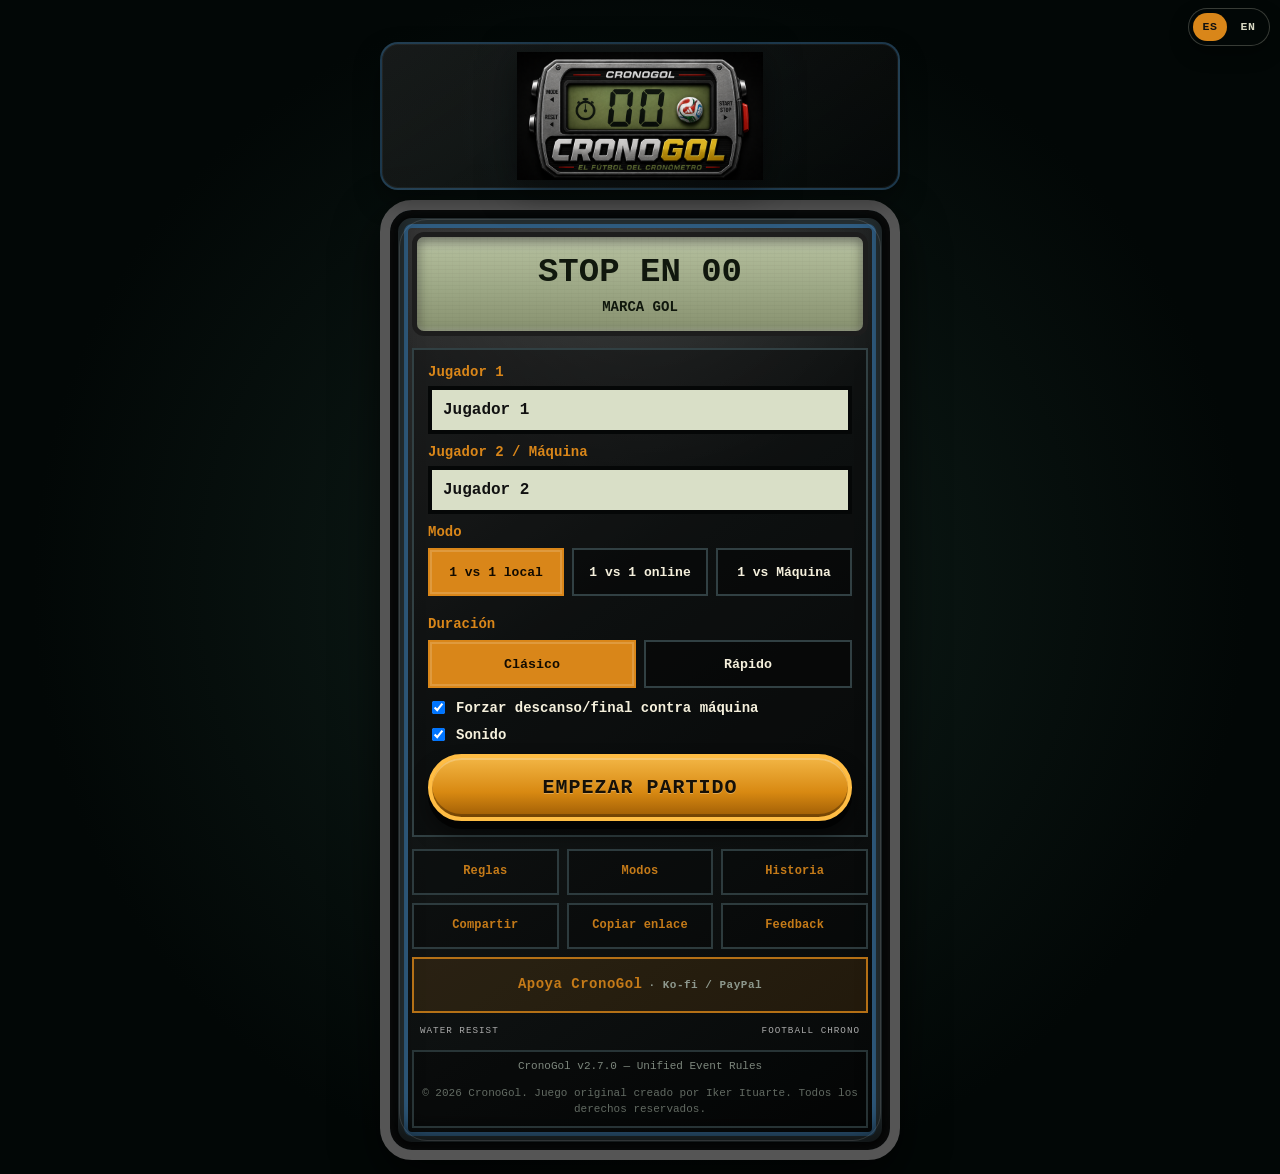
<file: index.html>
<!DOCTYPE html>
<html lang="es">
<head>
  <meta charset="UTF-8" />
  <meta name="viewport" content="width=device-width, initial-scale=1.0, viewport-fit=cover" />
  <meta name="description" content="CronoGol: el juego gratuito del cronómetro Casio. Pulsa START, para el tiempo y marca gol con 00." />
  <meta property="og:title" content="CronoGol" />
  <meta property="og:description" content="El fútbol del cronómetro Casio. 00 = Gol." />
  <meta property="og:type" content="website" />
  <meta property="og:url" content="https://cronogol.es/" />
  <meta property="og:image" content="https://cronogol.es/og-cronogol.png" />
  <link rel="icon" href="favicon.png" type="image/png" />
  <link rel="icon" href="favicon.svg" type="image/svg+xml" />
  <title>CronoGol v2.7.0 — Unified Event Rules</title>
  <link rel="stylesheet" href="style.css?v=2.7.0" />
  <link rel="manifest" href="site.webmanifest" />
</head>
<body>
  <main class="app">
    <div class="top-language-switch" aria-label="Language selector">
      <button type="button" class="lang-btn active" data-lang="es" aria-label="Español">ES</button>
      <button type="button" class="lang-btn" data-lang="en" aria-label="English">EN</button>
    </div>
    <header class="outside-logo-header brand-plate">
        <img src="logo-cronogol-horizontal.png" alt="CronoGol" class="cg-logo" id="version-tap-target" />
      </header>

    <!-- Pantalla inicial limpia -->
    <section id="setup-screen" class="screen screen-setup active">
<div class="device setup-device">
<section class="lcd hero-lcd">
          <h1>STOP EN 00</h1>
          <p>MARCA GOL</p>
        </section>

        <section class="setup-card">
          <label>
            <span data-i18n="labelPlayer1">Jugador 1</span>
            <input id="player1-name" type="text" value="Jugador 1" maxlength="14" />
          </label>

          <label>
            <span data-i18n="labelPlayer2">Jugador 2 / Máquina</span>
            <input id="player2-name" type="text" value="Jugador 2" maxlength="14" />
          </label>

          <div class="segmented-field">
            <span data-i18n="labelMode">Modo</span>
            <div class="segmented-control game-mode-control" role="group" aria-label="Modo de juego">
              <button type="button" class="segment-btn active" data-target="game-mode" data-value="local" data-i18n="modeLocal">1 vs 1 local</button>
              <button type="button" class="segment-btn" data-target="game-mode" data-value="online" data-i18n="modeOnline">1 vs 1 online</button>
              <button type="button" class="segment-btn" data-target="game-mode" data-value="machine" data-i18n="modeMachine">1 vs Máquina</button>
            </div>
            <select id="game-mode" class="native-select-hidden" aria-hidden="true" tabindex="-1">
              <option value="local">1 vs 1 local</option>
              <option value="online">1 vs 1 online</option>
              <option value="machine">1 vs Máquina</option>
            </select>
          </div>

          <label id="machine-level-label" class="machine-level-field">
            <span data-i18n="labelDifficulty">Dificultad</span>
            <select id="machine-level">
              <option value="easy">Fácil</option>
              <option value="normal" selected>Normal</option>
              <option value="hard">Difícil</option>
            </select>
              <small id="machine-difficulty-hint" class="field-hint" data-i18n="machineDifficultyHint">Normal: partida equilibrada.</small>
          </label>

          <div class="segmented-field">
            <span data-i18n="labelDuration">Duración</span>
            <div class="segmented-control" role="group" aria-label="Duración">
              <button type="button" class="segment-btn active" data-target="match-mode" data-value="classic" data-i18n="durationClassic"> Clásico</button>
              <button type="button" class="segment-btn" data-target="match-mode" data-value="five" data-i18n="durationFast"> Rápido</button>
            </div>
            <select id="match-mode" class="native-select-hidden" aria-hidden="true" tabindex="-1">
              <option value="classic">Clásico: hasta 45 y 90</option>
              <option value="five">Rápido: primero a 6 goles</option>
            </select>
          </div>

          <div class="compact-options">
            <label class="checkbox-row">
              <input id="force-events" type="checkbox" checked />
              <span data-i18n="forceMachine">Forzar descanso/final contra máquina</span>
            </label>

            <label class="checkbox-row">
              <input id="sound-enabled" type="checkbox" checked />
              <span data-i18n="sound">Sonido</span>
            </label>
          </div>

          <button id="start-match-btn" class="main-start-btn" data-i18n="startMatch"> EMPEZAR PARTIDO</button>
        </section>

        <section class="online-foundation-panel online-lobby-safe" aria-label="Salas privadas CronoGol V2">
          <div class="online-lobby-safe-title">
            <span class="tag">V2 ONLINE</span>
            <strong>LOBBY DE SALA PRIVADA</strong>
          </div>

          <div class="online-lobby-safe-box online-lobby-safe-room" aria-live="polite">
            <span class="online-lobby-safe-label">TU SALA</span>

            <div class="online-lobby-safe-code-row">
              <strong id="cg-online-room-code" class="online-lobby-safe-code">------</strong>
              <button id="cg-online-copy-btn" class="online-lobby-safe-copy" type="button" title="Copiar código" aria-label="Copiar código de sala">⧉</button>
            </div>

            <div class="online-lobby-safe-presence">
              <span>Anfitrión · <strong id="cg-online-host-name">—</strong></span>
              <em id="cg-online-host-badge" class="online-lobby-safe-pill connected">Conectado</em>
            </div>

            <div class="online-lobby-safe-presence">
              <span>Invitado · <strong id="cg-online-guest-name">—</strong></span>
              <em id="cg-online-guest-badge" class="online-lobby-safe-pill waiting">Esperando rival</em>
            </div>

            <div class="online-foundation-actions online-primary-actions online-lobby-safe-actions">
              <button id="cg-online-create-btn" type="button">Crear sala</button>
              <button id="cg-online-refresh-btn" type="button">Actualizar</button>
            </div>

            <div class="online-lobby-safe-status">
              <small id="cg-online-status">Lobby online listo · crea una sala o únete con código.</small>
            </div>

            <strong id="cg-online-room-state" class="online-lobby-safe-hidden-state">Sin sala</strong>
          </div>

          <div class="online-lobby-safe-box online-lobby-safe-join">
            <label class="online-lobby-safe-label" for="cg-online-join-code">UNIRSE A UNA SALA</label>
            <input id="cg-online-join-code" type="text" inputmode="latin" autocomplete="off" maxlength="8" placeholder="Código de la sala" />
            <button id="cg-online-join-btn" type="button">Unirse</button>
            <button id="cg-online-clear-btn" class="online-clear-btn" type="button">Limpiar sala local</button>
          </div>
        </section>

        <nav class="setup-links secondary-actions-final setup-actions-polished" aria-label="Acciones secundarias">
          <button id="rules-btn" data-slot="rules" type="button" data-i18n="rules">Reglas</button>
          <a data-slot="modes" href="modos.html" data-i18n="modes">Modos</a>
          <a data-slot="history" href="historia.html" data-i18n="history">Historia</a>
          <button id="share-btn" data-slot="share" type="button" data-i18n="share">Compartir</button>
          <button id="copy-link-btn" data-slot="copy" type="button" data-i18n="copyLink">Copiar enlace</button>
          <a data-slot="feedback" href="feedback.html?lang=es" data-i18n="feedback">Feedback</a>
          <button id="support-btn" data-slot="support" class="support-wide-btn support-soft-btn" type="button" data-i18n="supportFull">☕ Apoya CronoGol</button>
        </nav>

<div class="watch-footer-labels">
          <span>WATER RESIST</span>
          <span>FOOTBALL CHRONO</span>
        </div>
        <footer class="version-footer">CronoGol v2.7.0 — Unified Event Rules<span id="local-matches-count" style="display:none">0</span><br><span class="copyright-footer">© 2026 CronoGol. Juego original creado por Iker Ituarte. Todos los derechos reservados.</span></footer>
      </div>
    </section>

    <!-- Pantalla de partido separada -->
    <section id="game-screen" class="screen screen-game">
      <div class="device game-device">
        <div class="watch-top-labels">
          <span>MODE</span>
          <span>FOOTBALL CHRONO</span>
          <span>START/STOP</span>
        </div>
        <header class="game-header">
          <div>
            <div class="brand small watch-brand">STOP EN 00</div>
            <div id="half-label" class="half-pill">1ª PARTE</div>
          </div>
          <button id="menu-btn" class="menu-btn" type="button">☰</button>
        </header>

        <section class="scoreboard">
          <div id="team-0" class="team-card active">
            <span class="turn-arrow">▶</span>
            <span id="p1-label">JUGADOR 1</span>
            <strong id="p1-score">0</strong>
            <small id="p1-sanction"></small>
          </div>
          <div class="score-dash">-</div>
          <div id="team-1" class="team-card">
            <span class="turn-arrow">▶</span>
            <span id="p2-label">JUGADOR 2</span>
            <strong id="p2-score">0</strong>
            <small id="p2-sanction"></small>
          </div>
        </section>

        <section class="lcd game-lcd">
          <div id="timer-display" class="timer">00:00:00</div>
          <div id="last-two-display" class="last-two">--</div>
        </section>

        <section id="event-card" class="event-card event-neutral">
          <span class="event-label" data-i18n="lastThrow">ÚLTIMA TIRADA</span>
          <strong id="event-title">--</strong>
          <p id="message-label">Pulsa START para comenzar.</p>
        </section>

        <section class="turn-panel">
          <span data-i18n="turnOf">TURNO DE</span>
          <strong id="turn-label">Jugador 1</strong>
        </section>

        <section class="action-zone">
          <button id="main-action-btn" class="action-btn action-start">START</button>
          <button id="reset-btn" class="reset-link hidden" type="button" aria-hidden="true" tabindex="-1" data-i18n="resetMatch">Reiniciar partido</button>
        </section>

        <section id="special-panel" class="special-panel hidden">
          <p id="special-label"></p>
          <button id="special-start-btn" class="action-btn action-special">TIRADA ESPECIAL</button>
        </section>

        <section id="shootout-panel" class="shootout-panel hidden">
          <h2>Tanda de penaltis</h2>
          <div><span id="shootout-p1-name">J1</span> <strong id="shootout-p1">⬜ ⬜ ⬜ ⬜ ⬜</strong></div>
          <div><span id="shootout-p2-name">J2</span> <strong id="shootout-p2">⬜ ⬜ ⬜ ⬜ ⬜</strong></div>
        </section>

        <details class="collapsible">
          <summary data-i18n="stats">Estadísticas</summary>
          <div class="stats-grid">
            <span><span data-i18n="throws">Tiradas</span> <strong id="stat-turns">0</strong></span>
            <span><span data-i18n="goals">Goles</span> <strong id="stat-goals">0</strong></span>
            <span><span data-i18n="woodwork">Postes/Largueros</span> <strong id="stat-woodwork">0</strong></span>
            <span><span data-i18n="cards">Tarjetas</span> <strong id="stat-cards">0</strong></span>
            <span><span data-i18n="specials">Especiales</span> <strong id="stat-specials">0</strong></span>
            <span><span data-i18n="time">Tiempo</span> <strong id="match-clock-label">00:00</strong></span>
          </div>
        </details>

        <details class="collapsible">
          <summary data-i18n="matchHistory">Historial del partido</summary>
          <ol id="game-log" class="broadcast-log"></ol>
        </details>

        <details id="debug-box" class="collapsible debug-box hidden">
          <summary>Debug</summary>
          <div class="debug-controls">
            <input id="debug-value" type="number" min="0" max="99" placeholder="00-99" />
            <button id="debug-throw-btn" type="button">FORZAR</button>
          </div>
        </details>
        <div class="watch-footer-labels">
          <span>WATER RESIST</span>
          <span>ALARM CHRONO</span>
        </div>
      </div>
    </section>

    <section id="modal-screen" class="modal hidden">
      <div class="modal-card">
        <h2 id="modal-title">Título</h2>
        <p id="modal-text">Texto</p>
        <div id="modal-extra"></div>
        <div id="modal-actions" class="modal-actions"></div>
      </div>
    </section>

    <section id="side-menu" class="side-menu hidden" aria-hidden="true">
      <div class="side-menu-card side-menu-card-polished">
        <button id="close-menu-btn" type="button" class="close-btn" aria-label="Cerrar menú">×</button>
        <h2 data-i18n="menu">Menú</h2>

        <div class="side-menu-group">
          <button id="menu-rules-btn" type="button" data-i18n="rules">Reglas</button>
          <a href="modos.html" data-i18n="modes">Modos</a>
          <a href="historia.html">Historia</a>
        </div>

        <div class="side-menu-group side-menu-group-secondary">
          <button id="menu-share-btn" type="button" data-i18n="share">Compartir</button>
          <button id="menu-copy-btn" type="button" data-i18n="copyLink">Copiar enlace</button>
          <a href="feedback.html?lang=es" data-i18n="feedback">Feedback</a>
          <button id="menu-support-btn" type="button" class="menu-support-soft" data-i18n="supportFull">☕ Apoya CronoGol</button>
        </div>

        <div class="side-menu-danger-zone">
          <button id="menu-reset-btn" class="danger-action-btn" type="button" data-i18n="resetMatch">Reiniciar partido</button>
        </div>
      </div>
    </section>
  </main>
<script src="online-foundation.js?v=2.7.0"></script>
<script src="game.js?v=2.7.0"></script>
<!-- Cloudflare Web Analytics -->
<script defer src='https://static.cloudflareinsights.com/beacon.min.js' data-cf-beacon='{"token": "7ee638b73aa24300b417a555e67fd1ae"}'></script>
<!-- End Cloudflare Web Analytics -->
<script>
if("serviceWorker" in navigator){
  window.addEventListener("load", () => {
    navigator.serviceWorker.register("sw.js").catch(()=>{});
  });
}
</script>
</body>
</html>
</file>
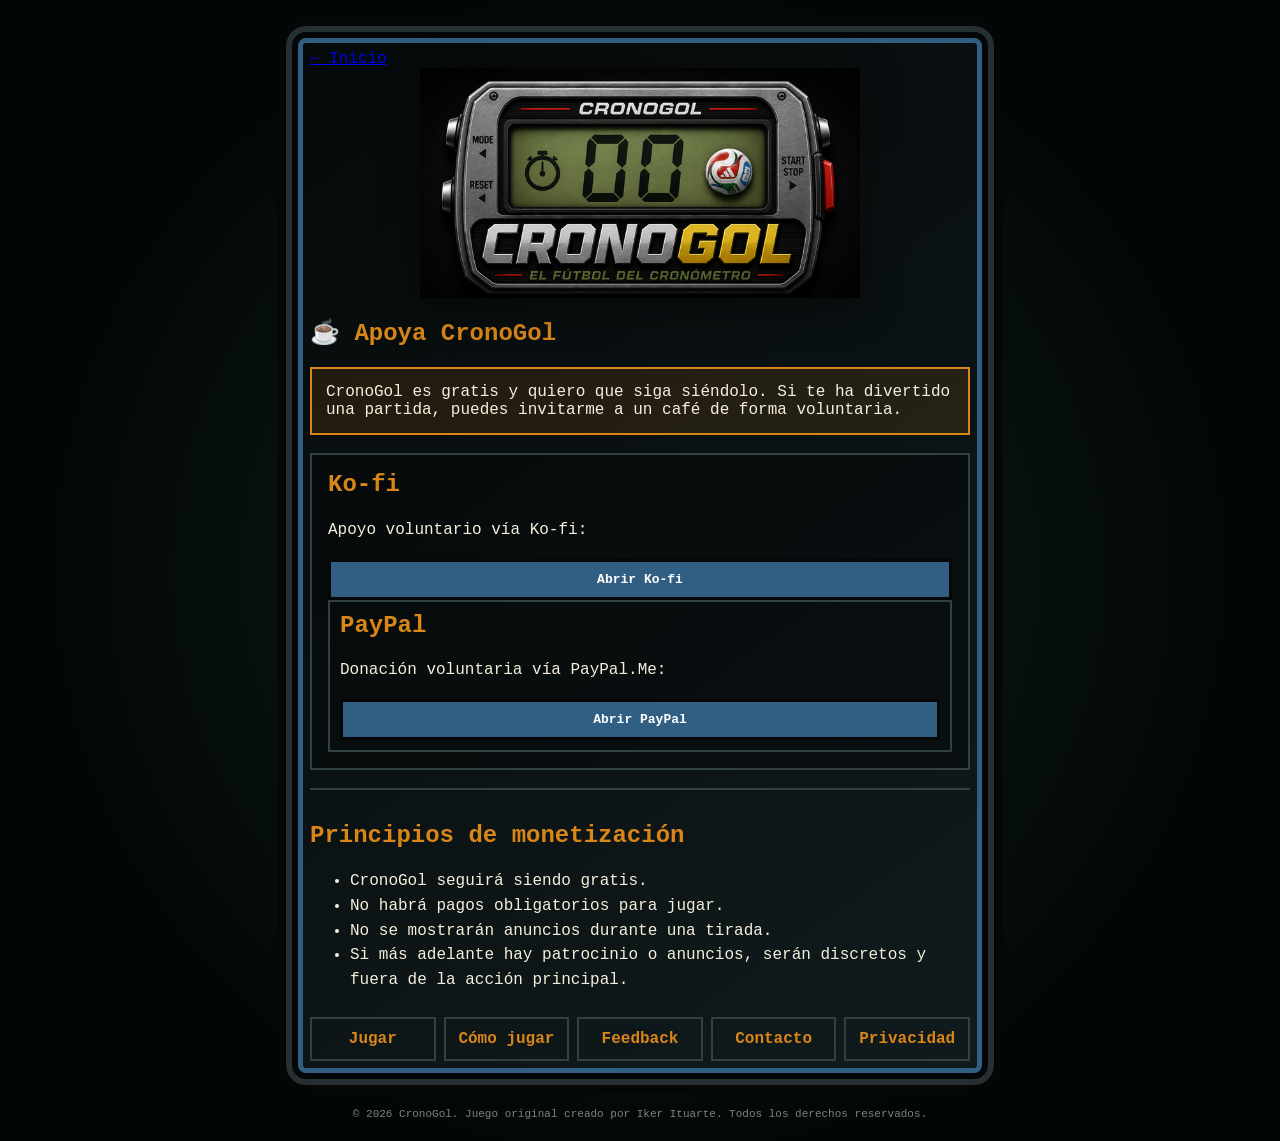
<file: apoya.html>
<!DOCTYPE html>
<html lang="es">
<head>
  <meta charset="UTF-8" />
  <meta name="viewport" content="width=device-width, initial-scale=1.0" />
  <link rel="icon" href="favicon.png" type="image/png" />
  <link rel="icon" href="favicon.svg" type="image/svg+xml" />
  <meta name="description" content="Apoya CronoGol con una donación voluntaria por Ko-fi o PayPal." />
  <link rel="canonical" href="https://cronogol.es/apoya.html" />
  <title>Apoya CronoGol</title>
  <link rel="stylesheet" href="style.css?v=2.6.3" />
</head>
<body>
  <main class="static-page">
    <section class="static-card support-page">
      <a class="top-back-link" href="index.html">← Inicio</a>
      <img src="logo-cronogol-horizontal.png" alt="CronoGol" class="cg-logo cg-logo-static" />

      <h1>☕ Apoya CronoGol</h1>

      <div class="callout">
        CronoGol es gratis y quiero que siga siéndolo. Si te ha divertido una partida, puedes invitarme a un café de forma voluntaria.
      </div>

      <section class="support-grid">
        <article class="support-card">
          <h2>Ko-fi</h2>
          <p>Apoyo voluntario vía Ko-fi:</p>
          <a class="support-link kofi-link" href="https://ko-fi.com/ikeritu" target="_blank" rel="noopener">Abrir Ko-fi</a>
        </div>
        <div class="donation-item">
          <h2>PayPal</h2>
          <p>Donación voluntaria vía PayPal.Me:</p>
          <a class="support-link" href="https://paypal.me/ikeritus" target="_blank" rel="noopener">Abrir PayPal</a>
        </article>
      </section>

      <section class="support-principles">
        <h2>Principios de monetización</h2>
        <ul>
          <li>CronoGol seguirá siendo gratis.</li>
          <li>No habrá pagos obligatorios para jugar.</li>
          <li>No se mostrarán anuncios durante una tirada.</li>
          <li>Si más adelante hay patrocinio o anuncios, serán discretos y fuera de la acción principal.</li>
        </ul>
      </section>

      <nav class="footer-nav">
        <a href="index.html">Jugar</a>
        <a href="como-jugar.html">Cómo jugar</a>
        <a href="feedback.html">Feedback</a>
        <a href="contacto.html">Contacto</a>
        <a href="privacidad.html">Privacidad</a>
      </nav>
    </section>
  <footer class="site-copyright">© 2026 CronoGol. Juego original creado por Iker Ituarte. Todos los derechos reservados.</footer>
</main>

  <script>
    function showToast(msg){
      const old = document.querySelector('.toast');
      if(old) old.remove();
      const toast = document.createElement('div');
      toast.className = 'toast';
      toast.textContent = msg;
      document.body.appendChild(toast);
      setTimeout(()=>toast.remove(), 2400);
    }

    async function copySupportText(text){
      try {
        await navigator.clipboard.writeText(text);
        showToast('Datos copiados');
      } catch(e) {
        showToast(text);
      }
    }

    function openKofiStatic(){
      window.open('https://ko-fi.com/ikeritu', '_blank', 'noopener');
    }
  </script>
<!-- Cloudflare Web Analytics -->
<script defer src='https://static.cloudflareinsights.com/beacon.min.js' data-cf-beacon='{"token": "7ee638b73aa24300b417a555e67fd1ae"}'></script>
<!-- End Cloudflare Web Analytics -->
</body>
</html>
</file>
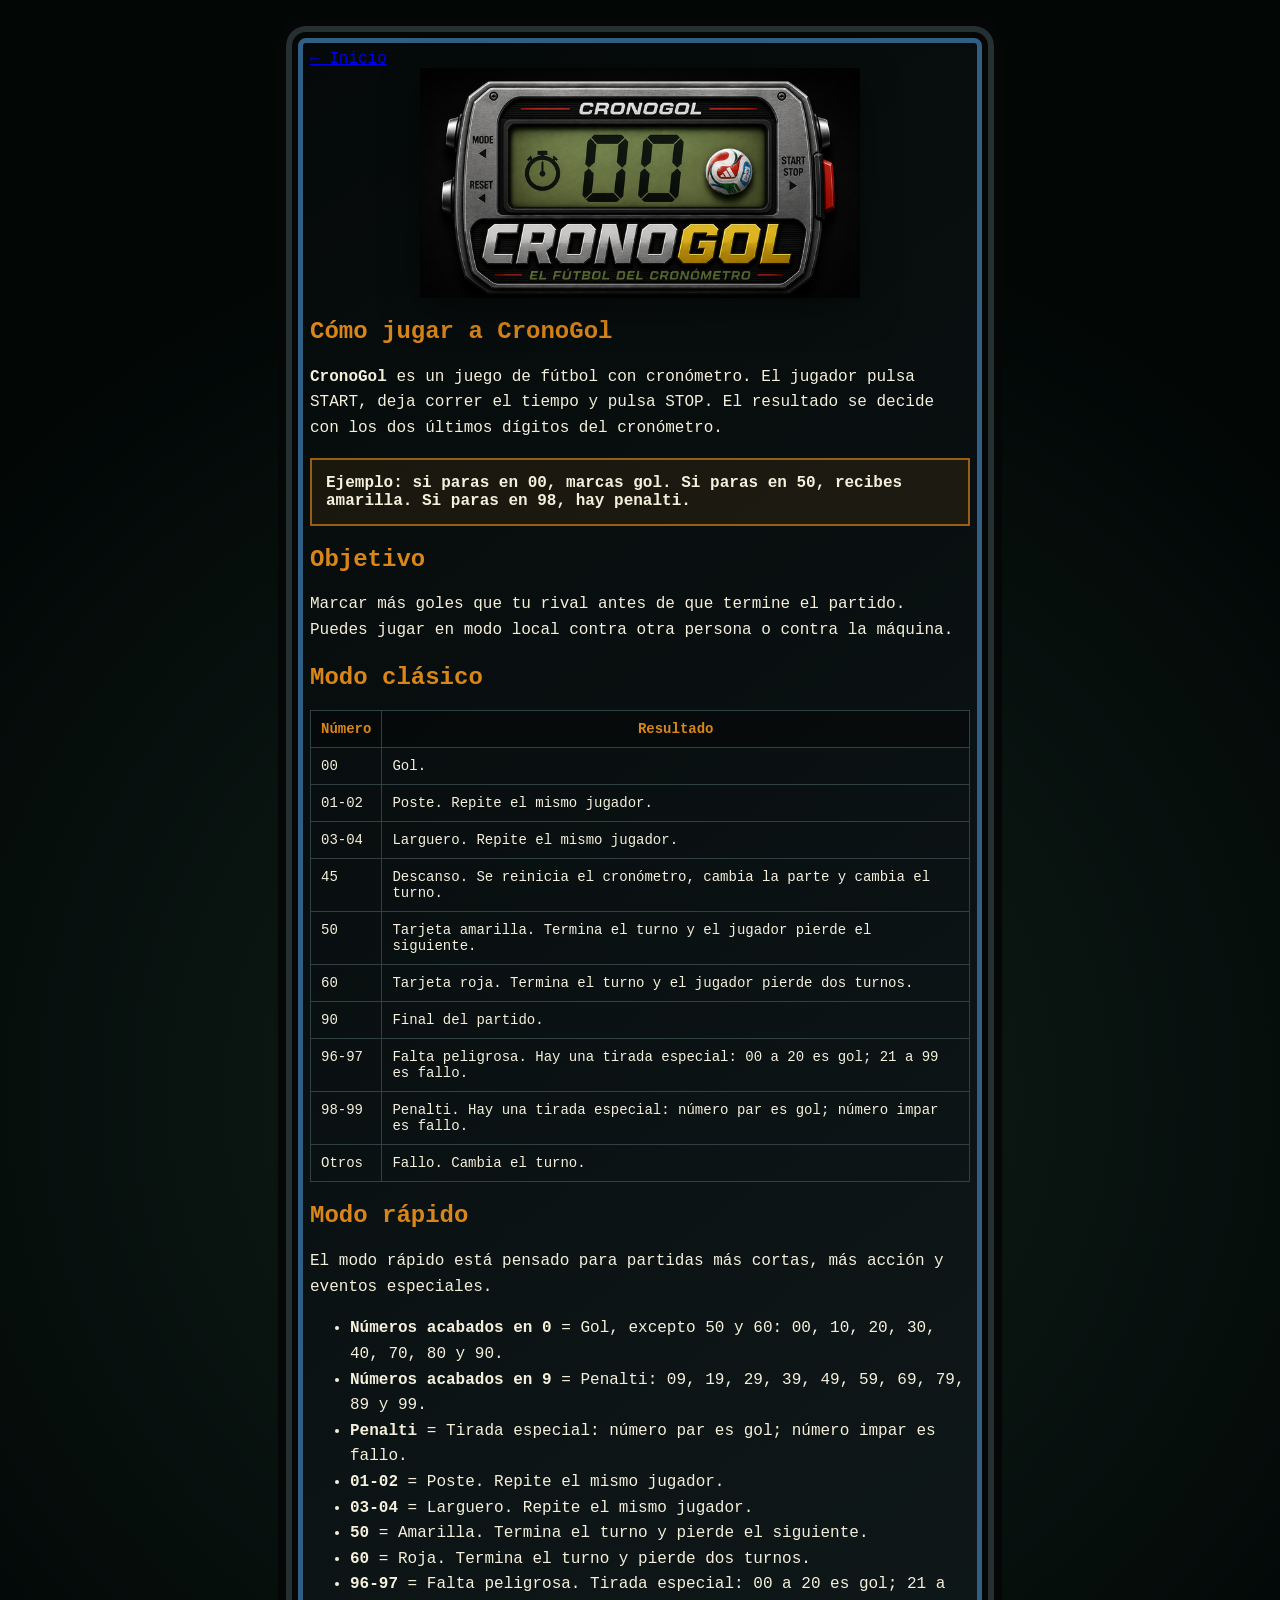
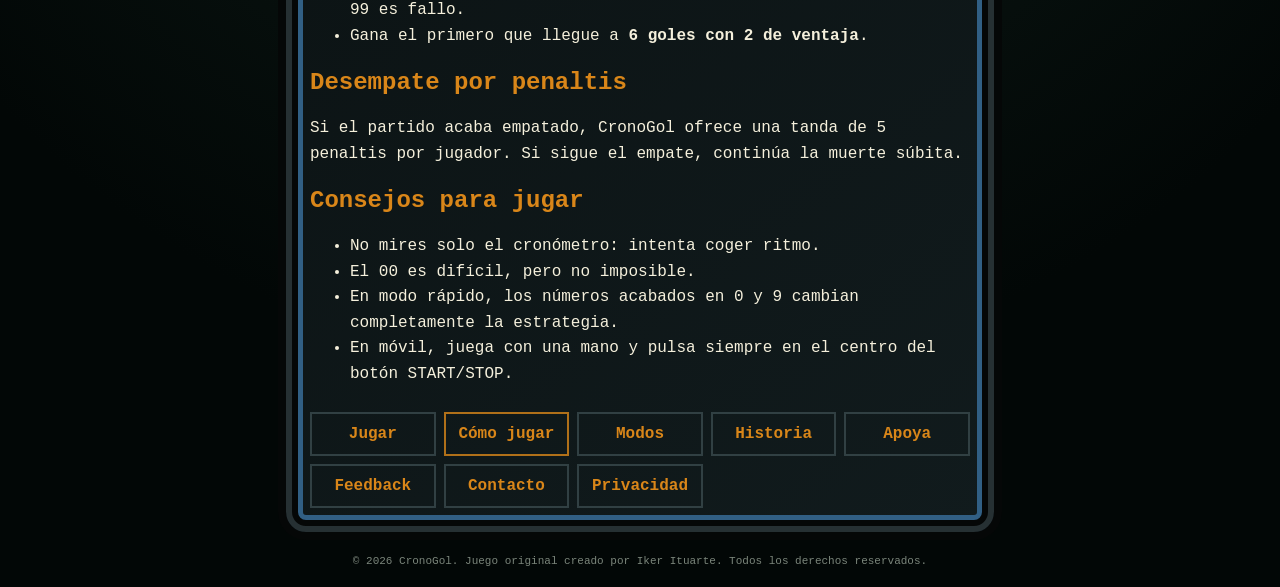
<file: como-jugar.html>
<!DOCTYPE html>
<html lang="es">
<head>
  <meta charset="UTF-8" />
  <meta name="viewport" content="width=device-width, initial-scale=1.0" />
  <meta name="description" content="Aprende a jugar a CronoGol: reglas del modo clásico, modo rápido, penaltis, faltas, tarjetas y turnos." />
  <link rel="canonical" href="https://cronogol.es/como-jugar.html" />
  <link rel="icon" href="favicon.png" type="image/png" />
  <link rel="icon" href="favicon.svg" type="image/svg+xml" />
  <title>Cómo jugar a CronoGol</title>
  <link rel="stylesheet" href="style.css?v=2.6.3" />
</head>
<body>
  <main class="static-page">
    <section class="static-card content-page">
      <a class="top-back-link" href="index.html">← Inicio</a>
      <img src="logo-cronogol-horizontal.png" alt="CronoGol" class="cg-logo cg-logo-static" />

      <h1>Cómo jugar a CronoGol</h1>

      <p><strong>CronoGol</strong> es un juego de fútbol con cronómetro. El jugador pulsa START, deja correr el tiempo y pulsa STOP. El resultado se decide con los dos últimos dígitos del cronómetro.</p>

      <div class="content-callout">
        Ejemplo: si paras en <strong>00</strong>, marcas gol. Si paras en <strong>50</strong>, recibes amarilla. Si paras en <strong>98</strong>, hay penalti.
      </div>

      <h2>Objetivo</h2>
      <p>Marcar más goles que tu rival antes de que termine el partido. Puedes jugar en modo local contra otra persona o contra la máquina.</p>

      <h2>Modo clásico</h2>
      <table class="rules-table">
        <thead>
          <tr><th>Número</th><th>Resultado</th></tr>
        </thead>
        <tbody>
          <tr><td>00</td><td>Gol.</td></tr>
          <tr><td>01-02</td><td>Poste. Repite el mismo jugador.</td></tr>
          <tr><td>03-04</td><td>Larguero. Repite el mismo jugador.</td></tr>
          <tr><td>45</td><td>Descanso. Se reinicia el cronómetro, cambia la parte y cambia el turno.</td></tr>
          <tr><td>50</td><td>Tarjeta amarilla. Termina el turno y el jugador pierde el siguiente.</td></tr>
          <tr><td>60</td><td>Tarjeta roja. Termina el turno y el jugador pierde dos turnos.</td></tr>
          <tr><td>90</td><td>Final del partido.</td></tr>
          <tr><td>96-97</td><td>Falta peligrosa. Hay una tirada especial: 00 a 20 es gol; 21 a 99 es fallo.</td></tr>
          <tr><td>98-99</td><td>Penalti. Hay una tirada especial: número par es gol; número impar es fallo.</td></tr>
          <tr><td>Otros</td><td>Fallo. Cambia el turno.</td></tr>
        </tbody>
      </table>

      <h2>Modo rápido</h2>
      <p>El modo rápido está pensado para partidas más cortas, más acción y eventos especiales.</p>

      <ul>
        <li><strong>Números acabados en 0</strong> = Gol, excepto 50 y 60: 00, 10, 20, 30, 40, 70, 80 y 90.</li>
        <li><strong>Números acabados en 9</strong> = Penalti: 09, 19, 29, 39, 49, 59, 69, 79, 89 y 99.</li>
        <li><strong>Penalti</strong> = Tirada especial: número par es gol; número impar es fallo.</li>
        <li><strong>01-02</strong> = Poste. Repite el mismo jugador.</li>
        <li><strong>03-04</strong> = Larguero. Repite el mismo jugador.</li>
        <li><strong>50</strong> = Amarilla. Termina el turno y pierde el siguiente.</li>
        <li><strong>60</strong> = Roja. Termina el turno y pierde dos turnos.</li>
        <li><strong>96-97</strong> = Falta peligrosa. Tirada especial: 00 a 20 es gol; 21 a 99 es fallo.</li>
        <li>Gana el primero que llegue a <strong>6 goles con 2 de ventaja</strong>.</li>
      </ul>

      <h2>Desempate por penaltis</h2>
      <p>Si el partido acaba empatado, CronoGol ofrece una tanda de 5 penaltis por jugador. Si sigue el empate, continúa la muerte súbita.</p>

      <h2>Consejos para jugar</h2>
      <ul>
        <li>No mires solo el cronómetro: intenta coger ritmo.</li>
        <li>El 00 es difícil, pero no imposible.</li>
        <li>En modo rápido, los números acabados en 0 y 9 cambian completamente la estrategia.</li>
        <li>En móvil, juega con una mano y pulsa siempre en el centro del botón START/STOP.</li>
      </ul>

      <nav class="footer-nav">
        <a href="index.html">Jugar</a>
        <a href="como-jugar.html" class="active-link">Cómo jugar</a>
        <a href="modos.html">Modos</a>
        <a href="historia.html">Historia</a>
        <a href="apoya.html">Apoya</a>
        <a href="feedback.html">Feedback</a>
        <a href="contacto.html">Contacto</a>
        <a href="privacidad.html">Privacidad</a>
      </nav>
    </section>
  <footer class="site-copyright">© 2026 CronoGol. Juego original creado por Iker Ituarte. Todos los derechos reservados.</footer>
</main>
<!-- Cloudflare Web Analytics -->
<script defer src='https://static.cloudflareinsights.com/beacon.min.js' data-cf-beacon='{"token": "7ee638b73aa24300b417a555e67fd1ae"}'></script>
<!-- End Cloudflare Web Analytics -->
</body>
</html>
</file>
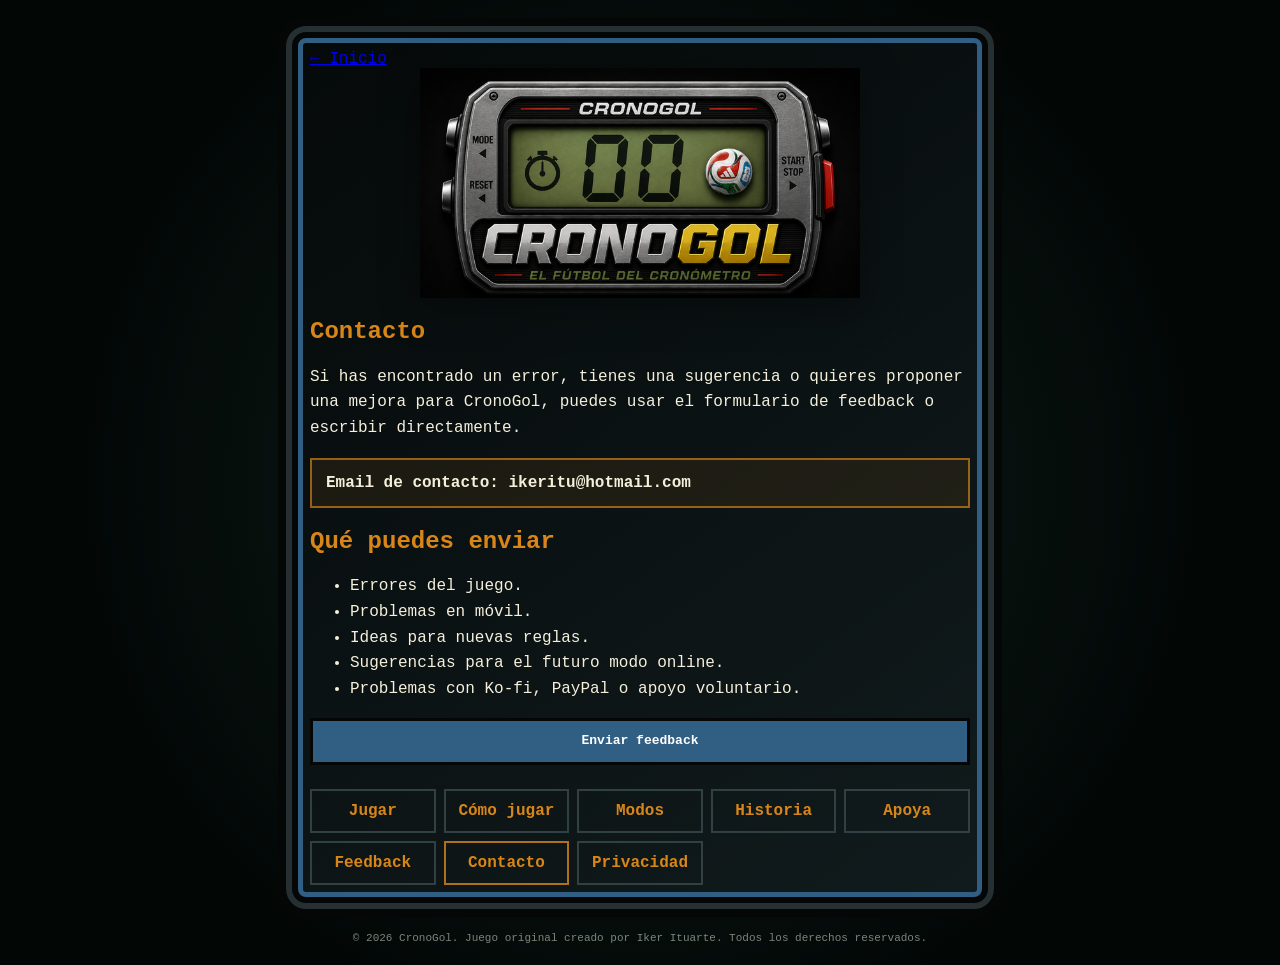
<file: contacto.html>
<!DOCTYPE html>
<html lang="es">
<head>
  <meta charset="UTF-8" />
  <meta name="viewport" content="width=device-width, initial-scale=1.0" />
  <meta name="description" content="Contacta con CronoGol para sugerencias, errores, ideas o propuestas relacionadas con el juego." />
  <link rel="canonical" href="https://cronogol.es/contacto.html" />
  <link rel="icon" href="favicon.png" type="image/png" />
  <link rel="icon" href="favicon.svg" type="image/svg+xml" />
  <title>Contacto · CronoGol</title>
  <link rel="stylesheet" href="style.css?v=2.6.3" />
</head>
<body>
  <main class="static-page">
    <section class="static-card content-page">
      <a class="top-back-link" href="index.html">← Inicio</a>
      <img src="logo-cronogol-horizontal.png" alt="CronoGol" class="cg-logo cg-logo-static" />

      <h1>Contacto</h1>

      <p>Si has encontrado un error, tienes una sugerencia o quieres proponer una mejora para CronoGol, puedes usar el formulario de feedback o escribir directamente.</p>

      <div class="content-callout">
        Email de contacto: <strong>ikeritu@hotmail.com</strong>
      </div>

      <h2>Qué puedes enviar</h2>
      <ul>
        <li>Errores del juego.</li>
        <li>Problemas en móvil.</li>
        <li>Ideas para nuevas reglas.</li>
        <li>Sugerencias para el futuro modo online.</li>
        <li>Problemas con Ko-fi, PayPal o apoyo voluntario.</li>
      </ul>

      <p><a class="support-link" href="feedback.html">Enviar feedback</a></p>

      <nav class="footer-nav">
        <a href="index.html">Jugar</a>
        <a href="como-jugar.html">Cómo jugar</a>
        <a href="modos.html">Modos</a>
        <a href="historia.html">Historia</a>
        <a href="apoya.html">Apoya</a>
        <a href="feedback.html">Feedback</a>
        <a href="contacto.html" class="active-link">Contacto</a>
        <a href="privacidad.html">Privacidad</a>
      </nav>
    </section>
  <footer class="site-copyright">© 2026 CronoGol. Juego original creado por Iker Ituarte. Todos los derechos reservados.</footer>
</main>
<!-- Cloudflare Web Analytics -->
<script defer src='https://static.cloudflareinsights.com/beacon.min.js' data-cf-beacon='{"token": "7ee638b73aa24300b417a555e67fd1ae"}'></script>
<!-- End Cloudflare Web Analytics -->
</body>
</html>
</file>
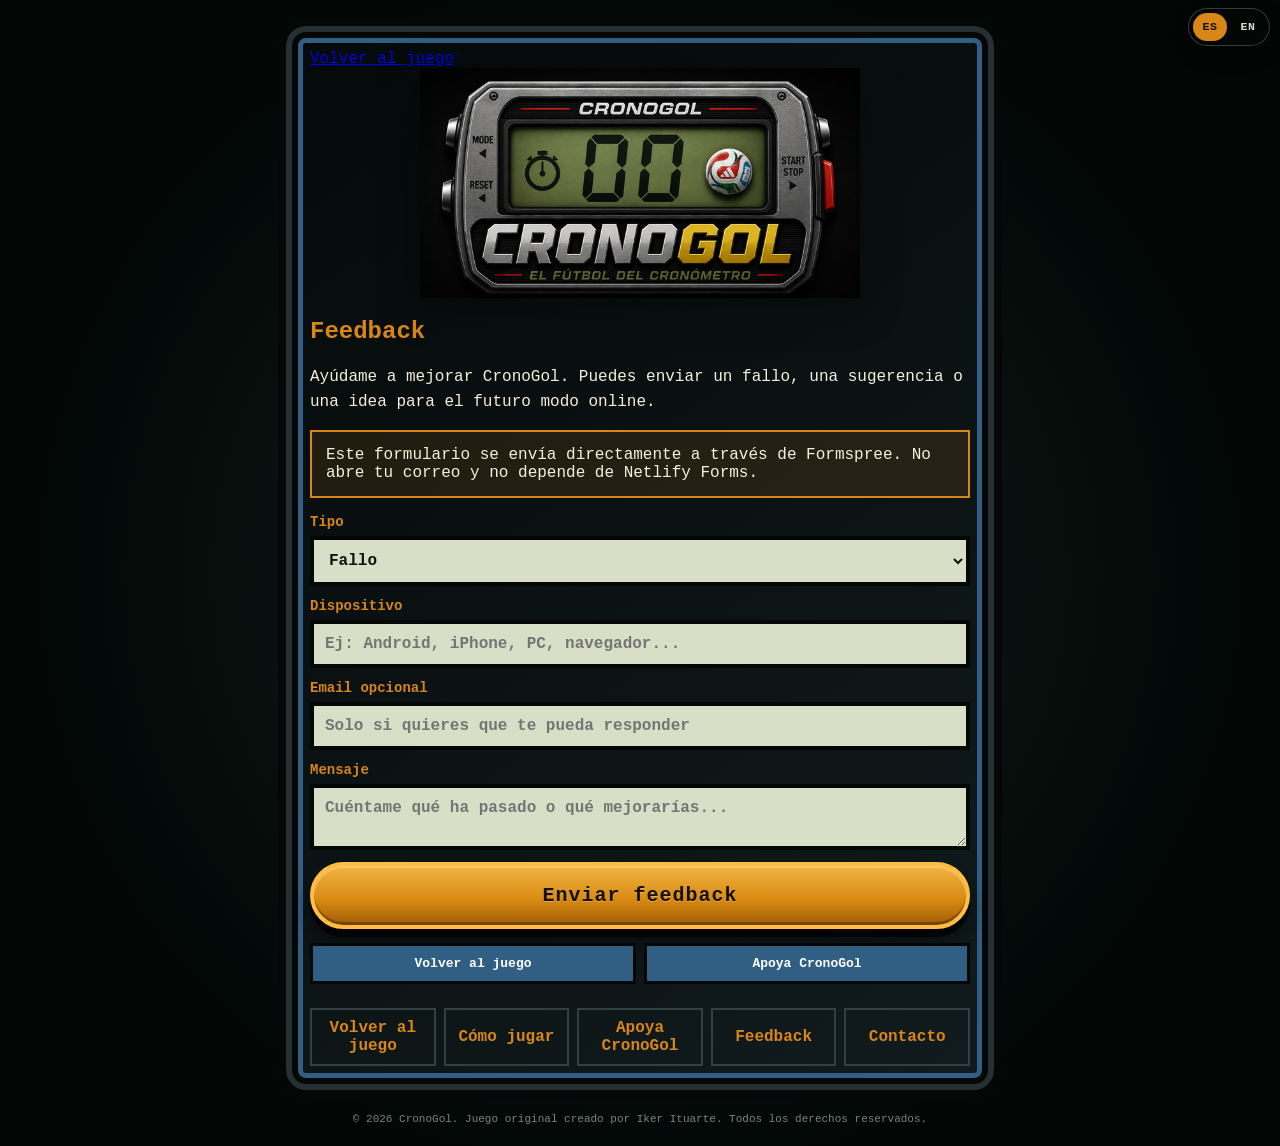
<file: feedback.html>
<!DOCTYPE html>
<html lang="es">
<head>
  <meta charset="UTF-8" />
  <meta name="viewport" content="width=device-width, initial-scale=1.0" />
  <meta name="description" content="Envía feedback directo para mejorar CronoGol." />
  <link rel="icon" href="favicon.png" type="image/png" />
  <link rel="icon" href="favicon.svg" type="image/svg+xml" />
  <title>Feedback · CronoGol</title>
  <link rel="stylesheet" href="style.css?v=2.6.3" />
</head>
<body>
  <div class="top-language-switch" aria-label="Language selector">
    <button type="button" class="lang-btn" data-lang="es" aria-label="Español">ES</button>
    <button type="button" class="lang-btn" data-lang="en" aria-label="English">EN</button>
  </div>
  <main class="static-page">
    <section class="static-card">
      <a class="top-back-link" href="index.html">← Inicio</a>
      <img src="logo-cronogol-horizontal.png" alt="CronoGol" class="cg-logo cg-logo-static" />

      <h1 data-i18n="title">Feedback</h1>

      <p><span data-i18n="intro">Ayúdame a mejorar CronoGol. Puedes enviar un fallo, una sugerencia o una idea para el futuro modo online.</span></p>

      <div class="callout">
        <span data-i18n="formspree">Este formulario se envía directamente a través de Formspree. No abre tu correo y no depende de Netlify Forms.</span>
      </div>

      <form id="feedback-form" class="feedback-form">
        <label>
          Tipo
          <select name="tipo" required>
            <option value="Fallo">Fallo</option>
            <option value="Sugerencia">Sugerencia</option>
            <option value="Mejora móvil">Mejora móvil</option>
            <option value="Idea modo online">Idea modo online</option>
            <option value="Otro">Otro</option>
          </select>
        </label>

        <label>
          Dispositivo
          <input name="dispositivo" type="text" placeholder="Ej: Android, iPhone, PC, navegador..." />
        </label>

        <label>
          Email opcional
          <input name="email" type="email" placeholder="Solo si quieres que te pueda responder" / maxlength="120">
        </label>

        <label>
          Mensaje
          <textarea name="mensaje" required placeholder="Cuéntame qué ha pasado o qué mejorarías..."></textarea>
        </label>

        <input type="hidden" name="url" value="https://cronogol.es/" />
        <input type="hidden" name="_subject" value="Nuevo feedback de CronoGol" />
        <input type="text" name="website_check" tabindex="-1" autocomplete="off" style="position:absolute;left:-9999px;opacity:0;height:0;width:0" aria-hidden="true" />
        <input type="hidden" name="client_ts" id="feedback-client-ts" />

        <button class="main-start-btn" type="submit" id="feedback-submit-btn">Enviar feedback</button>

        <div id="feedback-status" class="feedback-status hidden"></div>
      </form>

      <div class="feedback-actions">
        <a class="support-link" href="index.html">Volver al juego</a>
        <a class="support-link" href="apoya.html">Apoya CronoGol</a>
      </div>

      <nav class="footer-nav">
        <a href="index.html">Jugar</a>
        <a href="como-jugar.html">Cómo jugar</a>
        <a href="apoya.html">Apoya</a>
        <a href="feedback.html">Feedback</a>
        <a href="contacto.html">Contacto</a>
      </nav>
    </section>
  <footer class="site-copyright">© 2026 CronoGol. Juego original creado por Iker Ituarte. Todos los derechos reservados.</footer>
</main>

  <script>
    const FORMSPREE_ENDPOINT = "https://formspree.io/f/xjgdkwev";
    const AUDIT_FRONTEND_NOTE = "v1.11.0: añadido honeypot y limitación local. Recomendado en V2: proxy Cloudflare Worker para ocultar endpoint.";

    const form = document.getElementById("feedback-form");
    const statusBox = document.getElementById("feedback-status");
    const submitBtn = document.getElementById("feedback-submit-btn");
    const FEEDBACK_COOLDOWN_MS = 60000;
    const FEEDBACK_LAST_SENT_KEY = "CRONOGOL_FEEDBACK_LAST_SENT";

    function showStatus(message, type) {
      statusBox.textContent = message;
      statusBox.className = "feedback-status " + type;
    }

    form.addEventListener("submit", async function (event) {
      event.preventDefault();

      const honeypot = form.querySelector("[name='website_check']");
      if(honeypot && honeypot.value){
        showStatus("No se ha podido enviar.", "error");
        return;
      }

      const lastSent = Number(localStorage.getItem(FEEDBACK_LAST_SENT_KEY) || "0");
      if(Date.now() - lastSent < FEEDBACK_COOLDOWN_MS){
        showStatus("Espera un minuto antes de enviar otro feedback.", "error");
        return;
      }

      const tsInput = document.getElementById("feedback-client-ts");
      if(tsInput) tsInput.value = new Date().toISOString();

      const formData = new FormData(form);

      submitBtn.disabled = true;
      submitBtn.textContent = (window.FEEDBACK_TEXT ? window.FEEDBACK_TEXT().sending : "Enviando...");
      showStatus("Enviando feedback...", "");

      try {
        const response = await fetch(FORMSPREE_ENDPOINT, {
          method: "POST",
          body: formData,
          headers: { "Accept": "application/json" }
        });

        if (!response.ok) {
          throw new Error("HTTP " + response.status);
        }

        localStorage.setItem(FEEDBACK_LAST_SENT_KEY, String(Date.now()));
        form.reset();
        showStatus((window.FEEDBACK_TEXT ? window.FEEDBACK_TEXT().ok : "✅ Feedback enviado correctamente. ¡Gracias por ayudar a mejorar CronoGol!"), "success");
      } catch (error) {
        showStatus((window.FEEDBACK_TEXT ? window.FEEDBACK_TEXT().error : "No se ha podido enviar. Revisa la conexión o la configuración del formulario de Formspree."), "error");
      } finally {
        submitBtn.disabled = false;
        submitBtn.textContent = (window.FEEDBACK_TEXT ? window.FEEDBACK_TEXT().submit : "Enviar feedback");
      }
    });
  </script>

  <script id="feedback-i18n-script">
    const FEEDBACK_I18N = {
      es: {
        intro:"Ayúdame a mejorar CronoGol. Puedes enviar un fallo, una sugerencia o una idea para el futuro modo online.",
        formspree:"Este formulario se envía directamente a través de Formspree. No abre tu correo y no depende de Netlify Forms.",
        type:"Tipo",
        device:"Dispositivo",
        email:"Email opcional",
        message:"Mensaje",
        submit:"Enviar feedback",
        sending:"Enviando...",
        ok:"✅ Feedback enviado correctamente. ¡Gracias por ayudar a mejorar CronoGol!",
        error:"No se ha podido enviar. Revisa la conexión o la configuración del formulario de Formspree.",
        back:"Volver al juego",
        support:"Apoya CronoGol"
      },
      en: {
        intro:"Help me improve CronoGol. You can send a bug, a suggestion, or an idea for the future online mode.",
        formspree:"This form is sent directly through Formspree. It does not open your email app and does not depend on Netlify Forms.",
        type:"Type",
        device:"Device",
        email:"Optional email",
        message:"Message",
        submit:"Send feedback",
        sending:"Sending...",
        ok:"✅ Feedback sent successfully. Thanks for helping improve CronoGol!",
        error:"Could not send it. Check your connection or the Formspree form configuration.",
        back:"Back to game",
        support:"Support CronoGol"
      }
    };

    let feedbackLang = new URLSearchParams(location.search).get("lang") || localStorage.getItem("cronogol_lang") || "es";
    if(!FEEDBACK_I18N[feedbackLang]) feedbackLang = "es";

    function applyFeedbackLang(lang){
      feedbackLang = FEEDBACK_I18N[lang] ? lang : "es";
      document.documentElement.lang = feedbackLang;
      localStorage.setItem("cronogol_lang", feedbackLang);

      document.querySelectorAll(".lang-btn").forEach(btn => btn.classList.toggle("active", btn.dataset.lang === feedbackLang));

      const t = FEEDBACK_I18N[feedbackLang];
      const title = document.querySelector("[data-i18n='title']");
      if(title) title.textContent = "Feedback";
      const intro = document.querySelector("[data-i18n='intro']");
      if(intro) intro.textContent = t.intro;
      const formspree = document.querySelector("[data-i18n='formspree']");
      if(formspree) formspree.textContent = t.formspree;

      const labels = document.querySelectorAll(".feedback-form label");
      if(labels[0]) labels[0].childNodes[0].textContent = t.type + " ";
      if(labels[1]) labels[1].childNodes[0].textContent = t.device + " ";
      if(labels[2]) labels[2].childNodes[0].textContent = t.email + " ";
      if(labels[3]) labels[3].childNodes[0].textContent = t.message + " ";

      const submit = document.getElementById("feedback-submit-btn");
      if(submit) submit.textContent = t.submit;

      document.querySelectorAll("a[href='index.html']").forEach(a => a.textContent = t.back);
      document.querySelectorAll("a[href='apoya.html']").forEach(a => a.textContent = t.support);
    }

    document.querySelectorAll(".lang-btn").forEach(btn => {
      btn.addEventListener("click", () => applyFeedbackLang(btn.dataset.lang));
    });

    applyFeedbackLang(feedbackLang);

    window.FEEDBACK_LANG = () => feedbackLang;
    window.FEEDBACK_TEXT = () => FEEDBACK_I18N[feedbackLang];
  </script>
<!-- Cloudflare Web Analytics -->
<script defer src='https://static.cloudflareinsights.com/beacon.min.js' data-cf-beacon='{"token": "7ee638b73aa24300b417a555e67fd1ae"}'></script>
<!-- End Cloudflare Web Analytics -->
</body>
</html>
</file>
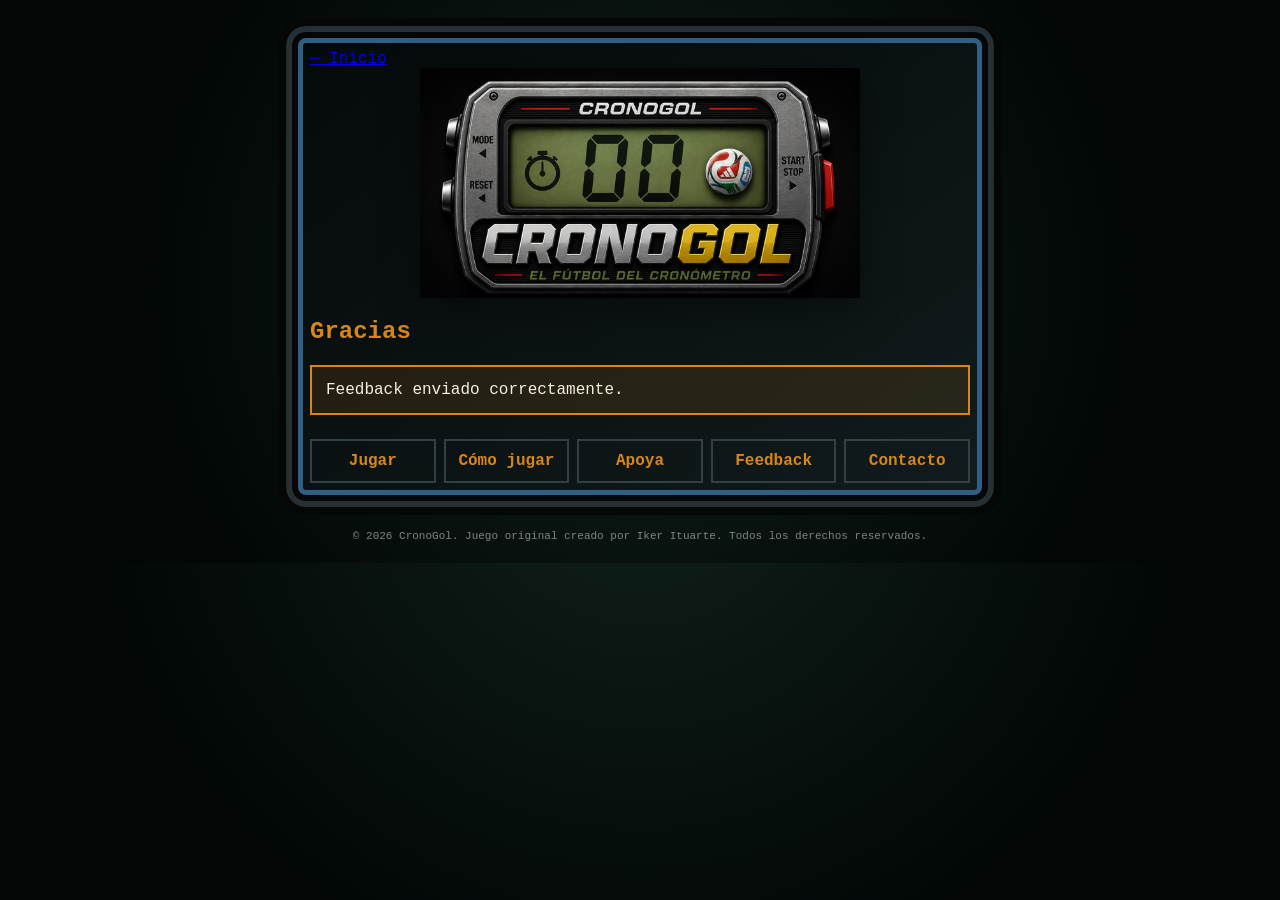
<file: gracias.html>
<!DOCTYPE html><html lang="es"><head><meta charset="UTF-8" /><meta name="viewport" content="width=device-width, initial-scale=1.0" /><link rel="icon" href="favicon.png" type="image/png" />
  <link rel="icon" href="favicon.svg" type="image/svg+xml" /><title>Gracias · CronoGol</title><link rel="stylesheet" href="style.css?v=2.6.3" /></head><body><main class="static-page"><section class="static-card"><a class="top-back-link" href="index.html">← Inicio</a>
      <img src="logo-cronogol-horizontal.png" alt="CronoGol" class="cg-logo cg-logo-static" /><h1>Gracias</h1><div class='callout'>Feedback enviado correctamente.</div><nav class="footer-nav"><a href="index.html">Jugar</a><a href="como-jugar.html">Cómo jugar</a><a href="apoya.html">Apoya</a><a href="feedback.html">Feedback</a><a href="contacto.html">Contacto</a></nav></section><footer class="site-copyright">© 2026 CronoGol. Juego original creado por Iker Ituarte. Todos los derechos reservados.</footer>
</main><!-- Cloudflare Web Analytics -->
<script defer src='https://static.cloudflareinsights.com/beacon.min.js' data-cf-beacon='{"token": "7ee638b73aa24300b417a555e67fd1ae"}'></script>
<!-- End Cloudflare Web Analytics -->
</body></html>
</file>
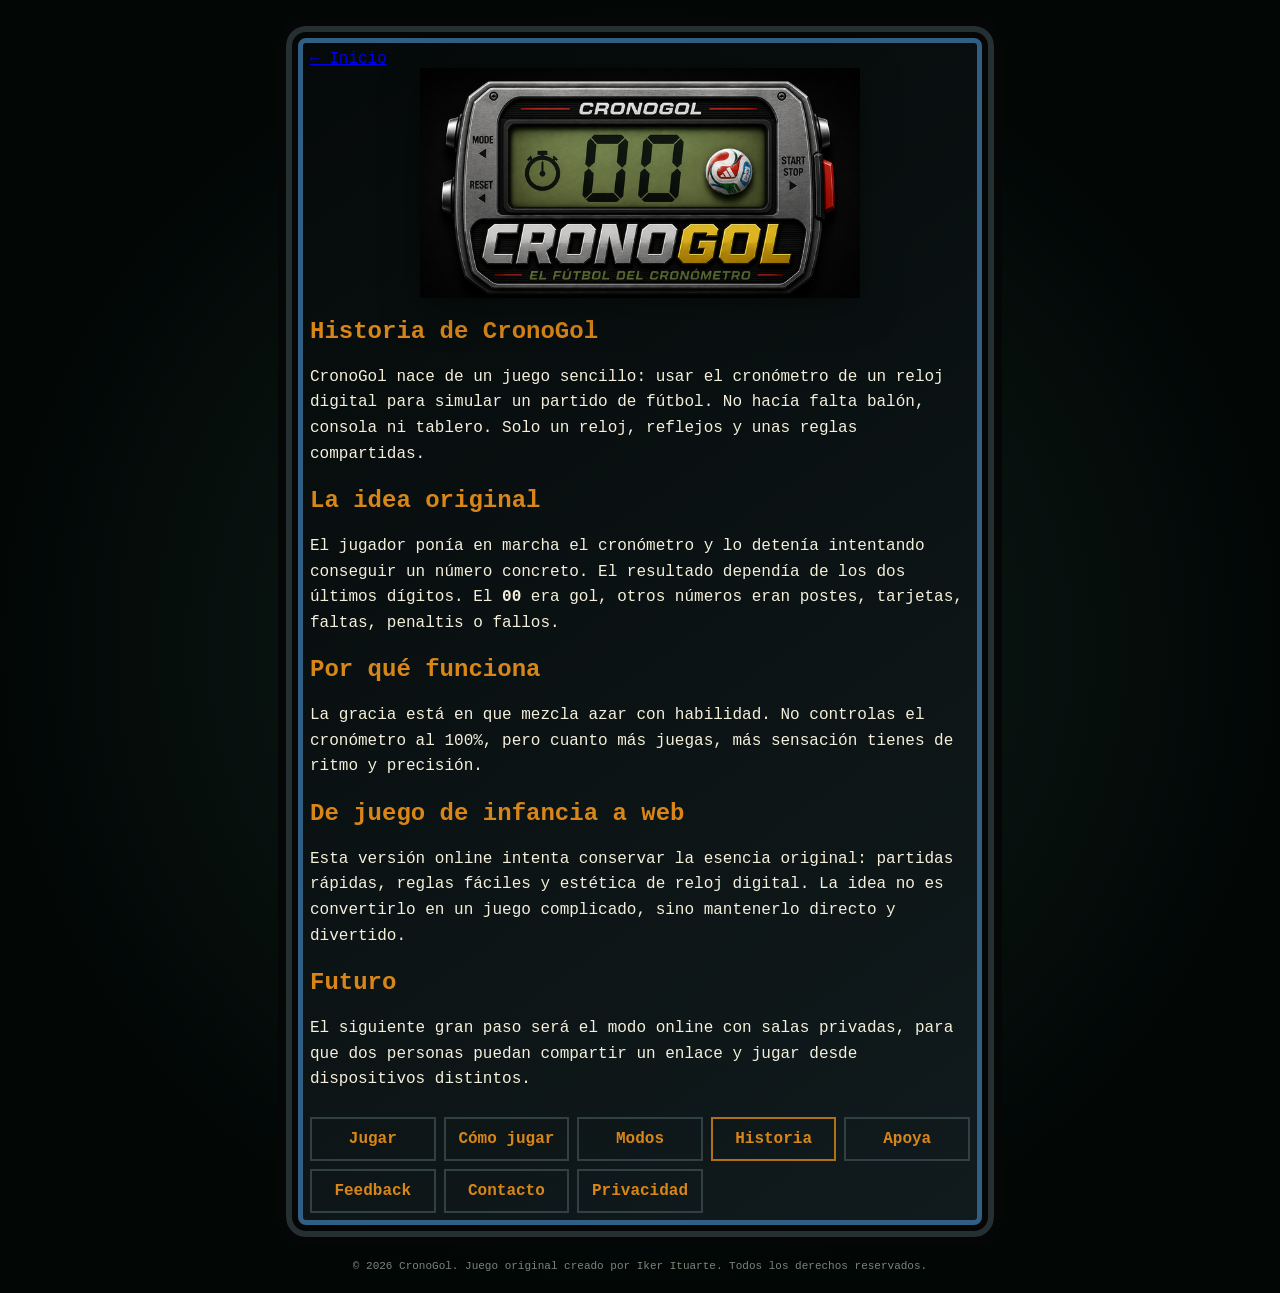
<file: historia.html>
<!DOCTYPE html>
<html lang="es">
<head>
  <meta charset="UTF-8" />
  <meta name="viewport" content="width=device-width, initial-scale=1.0" />
  <meta name="description" content="Historia de CronoGol, el juego de fútbol con cronómetro inspirado en los relojes digitales de la infancia." />
  <link rel="canonical" href="https://cronogol.es/historia.html" />
  <link rel="icon" href="favicon.png" type="image/png" />
  <link rel="icon" href="favicon.svg" type="image/svg+xml" />
  <title>Historia de CronoGol</title>
  <link rel="stylesheet" href="style.css?v=2.6.3" />
</head>
<body>
  <main class="static-page">
    <section class="static-card content-page">
      <a class="top-back-link" href="index.html">← Inicio</a>
      <img src="logo-cronogol-horizontal.png" alt="CronoGol" class="cg-logo cg-logo-static" />

      <h1>Historia de CronoGol</h1>

      <p>CronoGol nace de un juego sencillo: usar el cronómetro de un reloj digital para simular un partido de fútbol. No hacía falta balón, consola ni tablero. Solo un reloj, reflejos y unas reglas compartidas.</p>

      <h2>La idea original</h2>
      <p>El jugador ponía en marcha el cronómetro y lo detenía intentando conseguir un número concreto. El resultado dependía de los dos últimos dígitos. El <strong>00</strong> era gol, otros números eran postes, tarjetas, faltas, penaltis o fallos.</p>

      <h2>Por qué funciona</h2>
      <p>La gracia está en que mezcla azar con habilidad. No controlas el cronómetro al 100%, pero cuanto más juegas, más sensación tienes de ritmo y precisión.</p>

      <h2>De juego de infancia a web</h2>
      <p>Esta versión online intenta conservar la esencia original: partidas rápidas, reglas fáciles y estética de reloj digital. La idea no es convertirlo en un juego complicado, sino mantenerlo directo y divertido.</p>

      <h2>Futuro</h2>
      <p>El siguiente gran paso será el modo online con salas privadas, para que dos personas puedan compartir un enlace y jugar desde dispositivos distintos.</p>

      <nav class="footer-nav">
        <a href="index.html">Jugar</a>
        <a href="como-jugar.html">Cómo jugar</a>
        <a href="modos.html">Modos</a>
        <a href="historia.html" class="active-link">Historia</a>
        <a href="apoya.html">Apoya</a>
        <a href="feedback.html">Feedback</a>
        <a href="contacto.html">Contacto</a>
        <a href="privacidad.html">Privacidad</a>
      </nav>
    </section>
  <footer class="site-copyright">© 2026 CronoGol. Juego original creado por Iker Ituarte. Todos los derechos reservados.</footer>
</main>
<!-- Cloudflare Web Analytics -->
<script defer src='https://static.cloudflareinsights.com/beacon.min.js' data-cf-beacon='{"token": "7ee638b73aa24300b417a555e67fd1ae"}'></script>
<!-- End Cloudflare Web Analytics -->
</body>
</html>
</file>
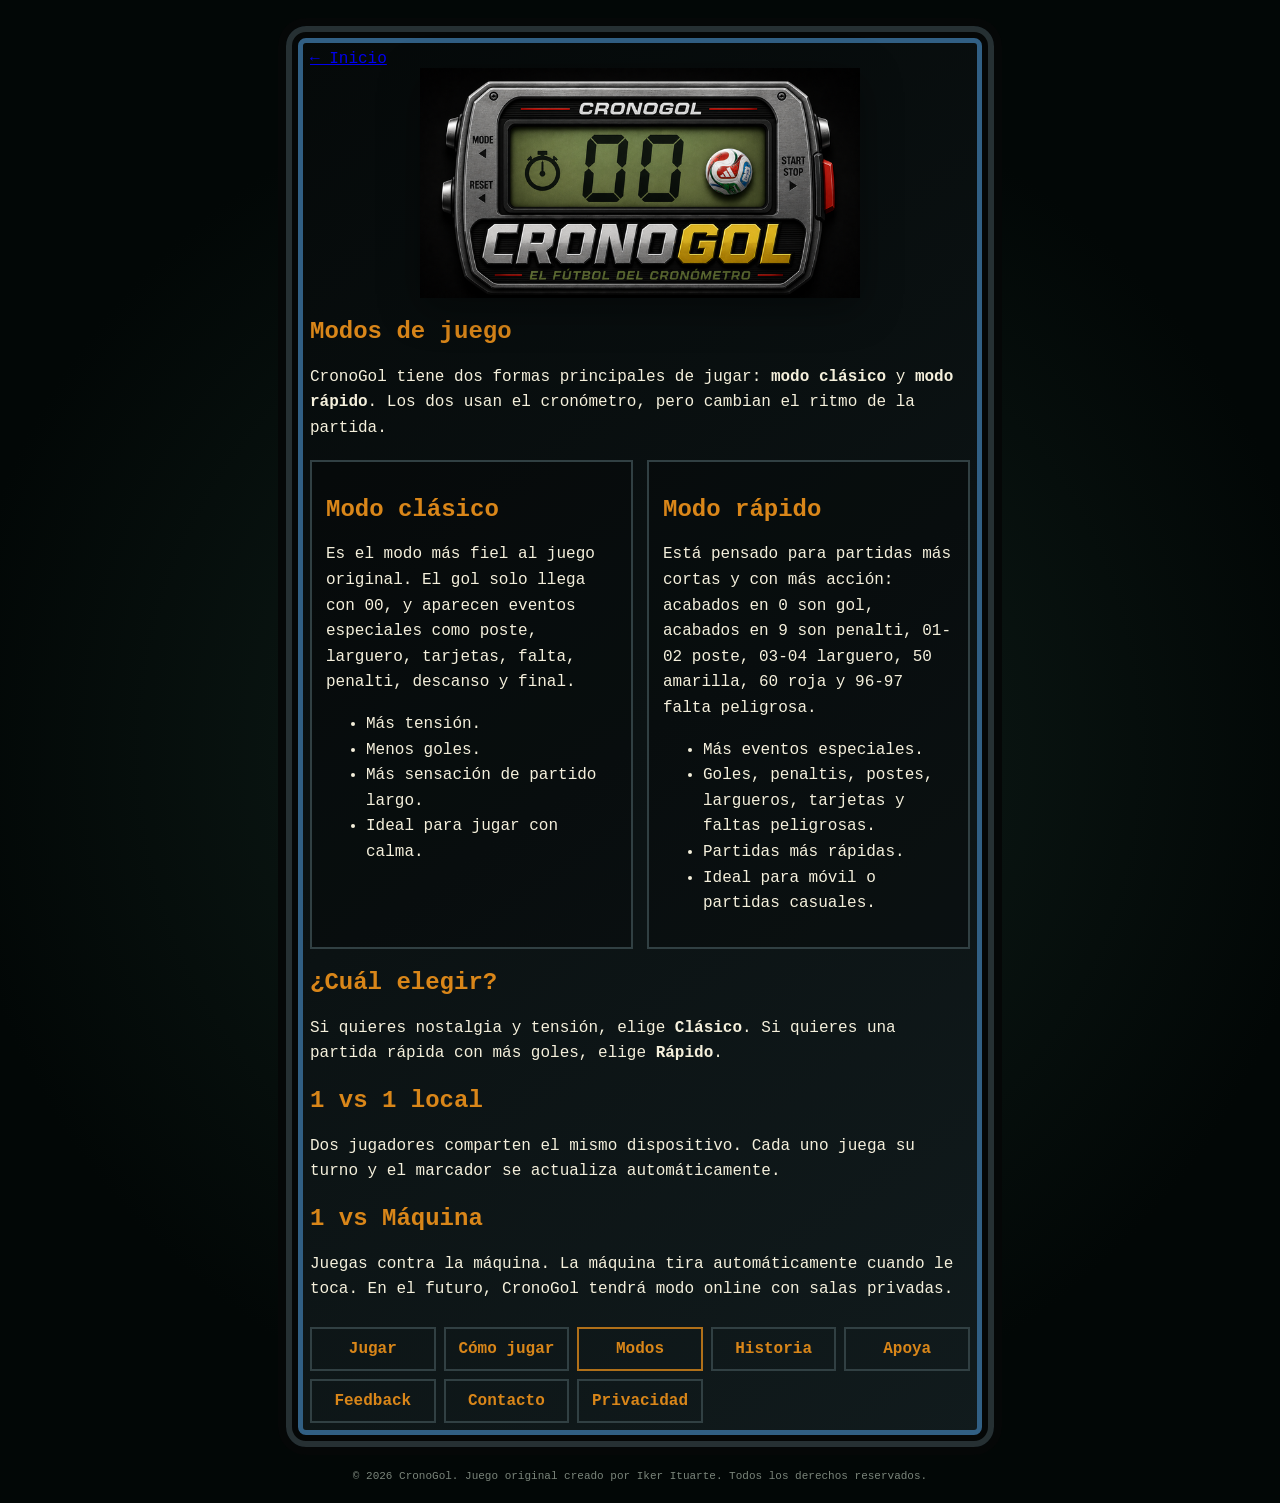
<file: modos.html>
<!DOCTYPE html>
<html lang="es">
<head>
  <meta charset="UTF-8" />
  <meta name="viewport" content="width=device-width, initial-scale=1.0" />
  <meta name="description" content="Diferencias entre modo clásico y modo rápido en CronoGol. Aprende qué modo elegir para cada tipo de partida." />
  <link rel="canonical" href="https://cronogol.es/modos.html" />
  <link rel="icon" href="favicon.png" type="image/png" />
  <link rel="icon" href="favicon.svg" type="image/svg+xml" />
  <title>Modos de juego de CronoGol</title>
  <link rel="stylesheet" href="style.css?v=2.6.3" />
</head>
<body>
  <main class="static-page">
    <section class="static-card content-page">
      <a class="top-back-link" href="index.html">← Inicio</a>
      <img src="logo-cronogol-horizontal.png" alt="CronoGol" class="cg-logo cg-logo-static" />

      <h1>Modos de juego</h1>

      <p>CronoGol tiene dos formas principales de jugar: <strong>modo clásico</strong> y <strong>modo rápido</strong>. Los dos usan el cronómetro, pero cambian el ritmo de la partida.</p>

      <div class="mode-grid">
        <article class="mode-card">
          <h2>Modo clásico</h2>
          <p>Es el modo más fiel al juego original. El gol solo llega con 00, y aparecen eventos especiales como poste, larguero, tarjetas, falta, penalti, descanso y final.</p>
          <ul>
            <li>Más tensión.</li>
            <li>Menos goles.</li>
            <li>Más sensación de partido largo.</li>
            <li>Ideal para jugar con calma.</li>
          </ul>
        </article>

        <article class="mode-card">
          <h2>Modo rápido</h2>
          <p>Está pensado para partidas más cortas y con más acción: acabados en 0 son gol, acabados en 9 son penalti, 01-02 poste, 03-04 larguero, 50 amarilla, 60 roja y 96-97 falta peligrosa.</p>
          <ul>
            <li>Más eventos especiales.</li>
            <li>Goles, penaltis, postes, largueros, tarjetas y faltas peligrosas.</li>
            <li>Partidas más rápidas.</li>
            <li>Ideal para móvil o partidas casuales.</li>
          </ul>
        </article>
      </div>

      <h2>¿Cuál elegir?</h2>
      <p>Si quieres nostalgia y tensión, elige <strong>Clásico</strong>. Si quieres una partida rápida con más goles, elige <strong>Rápido</strong>.</p>

      <h2>1 vs 1 local</h2>
      <p>Dos jugadores comparten el mismo dispositivo. Cada uno juega su turno y el marcador se actualiza automáticamente.</p>

      <h2>1 vs Máquina</h2>
      <p>Juegas contra la máquina. La máquina tira automáticamente cuando le toca. En el futuro, CronoGol tendrá modo online con salas privadas.</p>

      <nav class="footer-nav">
        <a href="index.html">Jugar</a>
        <a href="como-jugar.html">Cómo jugar</a>
        <a href="modos.html" class="active-link">Modos</a>
        <a href="historia.html">Historia</a>
        <a href="apoya.html">Apoya</a>
        <a href="feedback.html">Feedback</a>
        <a href="contacto.html">Contacto</a>
        <a href="privacidad.html">Privacidad</a>
      </nav>
    </section>
  <footer class="site-copyright">© 2026 CronoGol. Juego original creado por Iker Ituarte. Todos los derechos reservados.</footer>
</main>
<!-- Cloudflare Web Analytics -->
<script defer src='https://static.cloudflareinsights.com/beacon.min.js' data-cf-beacon='{"token": "7ee638b73aa24300b417a555e67fd1ae"}'></script>
<!-- End Cloudflare Web Analytics -->
</body>
</html>
</file>
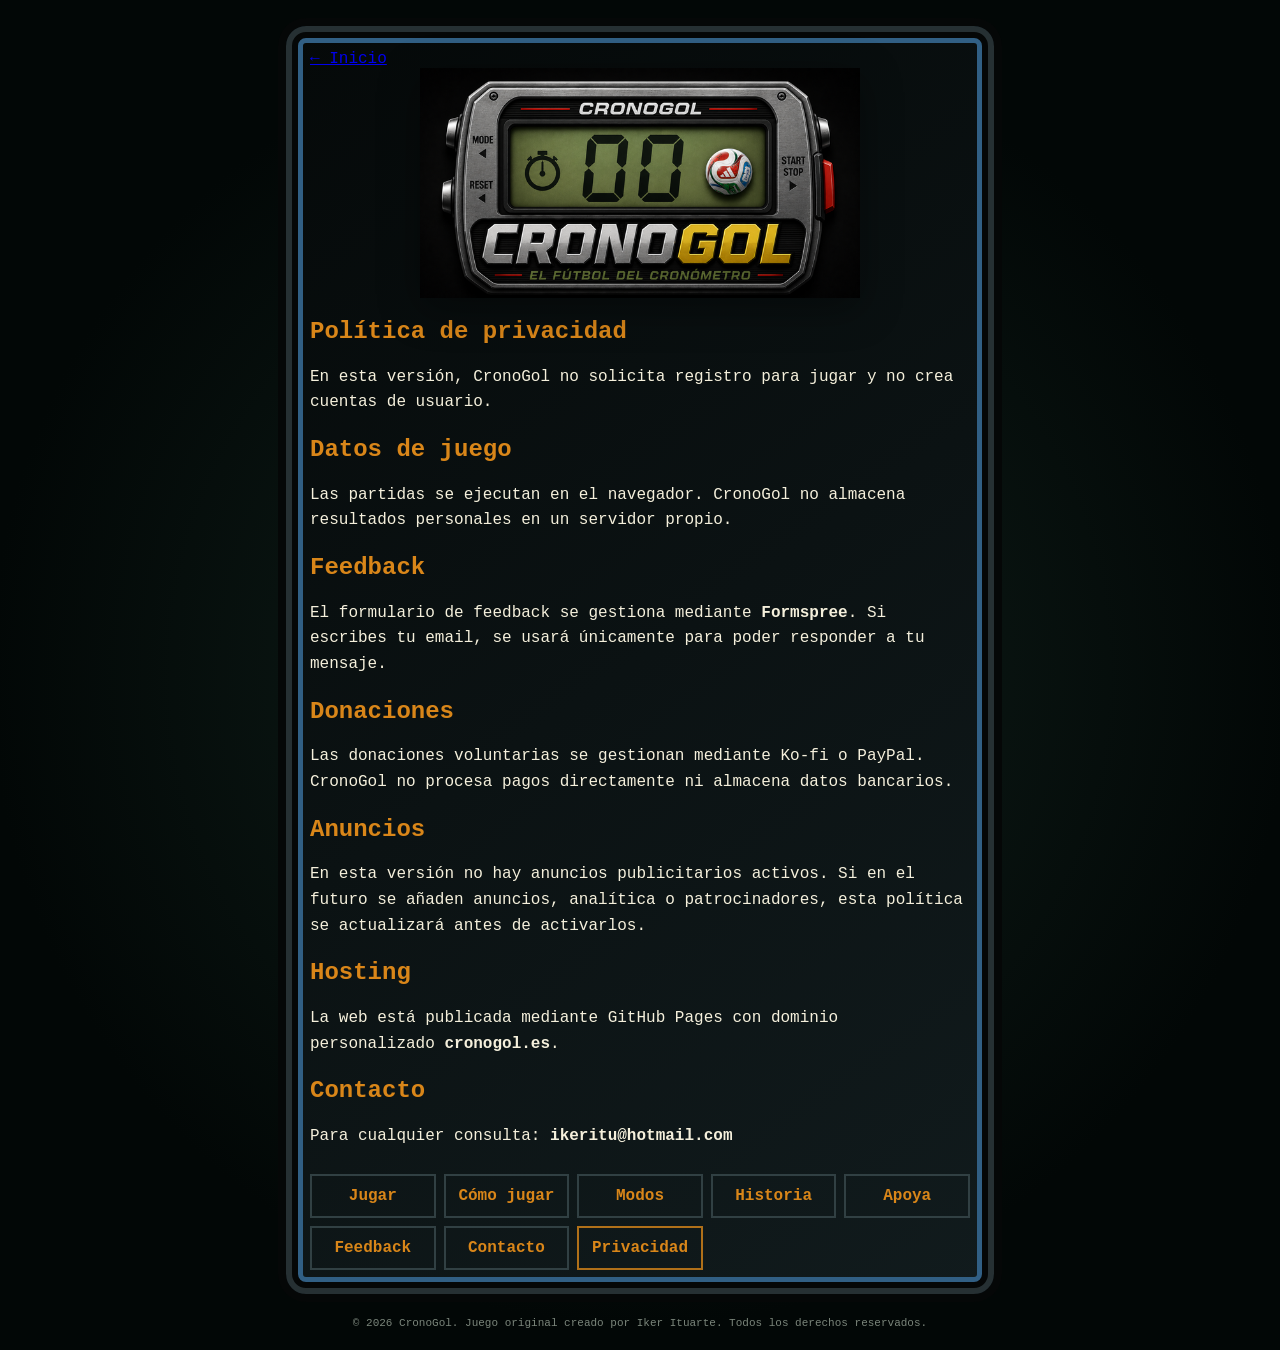
<file: privacidad.html>
<!DOCTYPE html>
<html lang="es">
<head>
  <meta charset="UTF-8" />
  <meta name="viewport" content="width=device-width, initial-scale=1.0" />
  <meta name="description" content="Política de privacidad de CronoGol." />
  <link rel="canonical" href="https://cronogol.es/privacidad.html" />
  <link rel="icon" href="favicon.png" type="image/png" />
  <link rel="icon" href="favicon.svg" type="image/svg+xml" />
  <title>Privacidad · CronoGol</title>
  <link rel="stylesheet" href="style.css?v=2.6.3" />
</head>
<body>
  <main class="static-page">
    <section class="static-card content-page">
      <a class="top-back-link" href="index.html">← Inicio</a>
      <img src="logo-cronogol-horizontal.png" alt="CronoGol" class="cg-logo cg-logo-static" />

      <h1>Política de privacidad</h1>

      <p>En esta versión, CronoGol no solicita registro para jugar y no crea cuentas de usuario.</p>

      <h2>Datos de juego</h2>
      <p>Las partidas se ejecutan en el navegador. CronoGol no almacena resultados personales en un servidor propio.</p>

      <h2>Feedback</h2>
      <p>El formulario de feedback se gestiona mediante <strong>Formspree</strong>. Si escribes tu email, se usará únicamente para poder responder a tu mensaje.</p>

      <h2>Donaciones</h2>
      <p>Las donaciones voluntarias se gestionan mediante Ko-fi o PayPal. CronoGol no procesa pagos directamente ni almacena datos bancarios.</p>

      <h2>Anuncios</h2>
      <p>En esta versión no hay anuncios publicitarios activos. Si en el futuro se añaden anuncios, analítica o patrocinadores, esta política se actualizará antes de activarlos.</p>

      <h2>Hosting</h2>
      <p>La web está publicada mediante GitHub Pages con dominio personalizado <strong>cronogol.es</strong>.</p>

      <h2>Contacto</h2>
      <p>Para cualquier consulta: <strong>ikeritu@hotmail.com</strong></p>

      <nav class="footer-nav">
        <a href="index.html">Jugar</a>
        <a href="como-jugar.html">Cómo jugar</a>
        <a href="modos.html">Modos</a>
        <a href="historia.html">Historia</a>
        <a href="apoya.html">Apoya</a>
        <a href="feedback.html">Feedback</a>
        <a href="contacto.html">Contacto</a>
        <a href="privacidad.html" class="active-link">Privacidad</a>
      </nav>
    </section>
  <footer class="site-copyright">© 2026 CronoGol. Juego original creado por Iker Ituarte. Todos los derechos reservados.</footer>
</main>
<!-- Cloudflare Web Analytics -->
<script defer src='https://static.cloudflareinsights.com/beacon.min.js' data-cf-beacon='{"token": "7ee638b73aa24300b417a555e67fd1ae"}'></script>
<!-- End Cloudflare Web Analytics -->
</body>
</html>
</file>
<file: style.css>
/*
===============================================================================
CronoGol v2.6.3 — Deterministic Online Clock
===============================================================================

Objetivo:
- Limpiar comentarios históricos acumulados por versiones anteriores.
- Mantener la cascada CSS original para evitar regresiones visuales.
- Dejar el archivo más legible antes de futuras mejoras.

Regla de seguridad aplicada:
- No se reordena la cascada.
- No se cambian nombres de clases.
- No se eliminan reglas activas.
- No se toca la lógica JavaScript.

Mapa funcional del CSS:
1. Base / variables / layout general
2. Dispositivo Casio y pantallas LCD
3. Pantalla inicial / setup
4. Pantalla de partido
5. Botones y acciones
6. Estadísticas e historial
7. Modales y menú
8. Páginas estáticas
9. Responsive
10. Analytics / copyright / ajustes finales

Nota:
La limpieza profunda por módulos queda preparada para una fase posterior si se decide
hacer comparación visual captura a captura.
===============================================================================
*/

*{box-sizing:border-box}
:root{
  --bg:#030807;--panel:#0b1213;--panel2:#10191b;--line:#314043;--blue:#315f84;
  --orange:#d98619;--red:#c93124;--yellow:#e7c23a;--green:#3fcf68;
  --lcd:#d9dfc7;--lcd2:#bac2a7;--lcdText:#16201d;--text:#f5f0dc;--muted:#9ca89b;
}
html,body{margin:0;min-height:100%;background:radial-gradient(circle at center,#10201b 0,#020706 70%);color:var(--text);font-family:"Courier New",monospace}
button,a,input,select,textarea{font-family:inherit}
.app{width:100%;min-height:100vh;display:flex;justify-content:center;align-items:flex-start;padding:14px}
.screen{display:none;width:100%}.screen.active{display:block}
.device{width:min(96vw,520px);margin:0 auto;background:linear-gradient(145deg,#050909,#111b1d);border:10px solid #050707;border-radius:32px;padding:22px;box-shadow:inset 0 0 0 6px #263033,inset 0 0 0 12px #050707,inset 0 0 0 17px var(--blue),0 20px 60px rgba(0,0,0,.75)}
.game-device{padding-bottom:calc(118px + env(safe-area-inset-bottom))}
.app-header,.game-header{text-align:center;margin-bottom:16px}
.game-header{display:flex;justify-content:space-between;align-items:center;text-align:left}
.brand{font-size:30px;letter-spacing:4px;font-weight:900;text-align:center}.brand.small{font-size:22px;text-align:left}
.subtitle{color:var(--orange);letter-spacing:2px;font-size:13px;text-align:center;margin-top:6px}
.lcd{background:linear-gradient(135deg,rgba(255,255,255,.22),transparent 25%),repeating-linear-gradient(90deg,rgba(0,0,0,.04) 0 3px,transparent 3px 8px),var(--lcd);border:7px solid #050707;color:var(--lcdText);box-shadow:inset 0 0 20px rgba(0,0,0,.25)}
.hero-lcd{text-align:center;padding:22px}.hero-lcd h1{margin:0;font-size:40px}.hero-lcd p{font-weight:900;margin:8px 0 0;color:var(--lcdText)}
.setup-card{margin-top:16px;background:rgba(0,0,0,.35);border:2px solid var(--line);padding:14px;display:grid;gap:12px}
label{display:grid;gap:6px;color:var(--orange);font-weight:900;font-size:14px}
input,select,textarea{width:100%;background:var(--lcd);border:4px solid #050707;padding:11px;color:#111;font-weight:900;font-size:16px}
.checkbox-row{display:flex;align-items:center;gap:8px;color:var(--text)}.checkbox-row input{width:auto}
.compact-options{display:grid;gap:8px}
.main-start-btn,.action-btn{border:4px solid #050707;font-weight:900;letter-spacing:1px;cursor:pointer;box-shadow:0 5px 0 #020303}
.main-start-btn{background:var(--red);color:#fff;padding:18px;font-size:20px}
.setup-links{display:grid;grid-template-columns:repeat(auto-fit,minmax(118px,1fr));gap:8px;margin-top:12px}
.setup-links button,.setup-links a,.side-menu button,.side-menu a,.support-link{background:rgba(0,0,0,.28);border:2px solid var(--line);color:var(--orange);text-decoration:none;text-align:center;padding:10px;font-weight:900;cursor:pointer;font-size:13px}
.coming-soon,.sponsor-slot,.version-footer{margin-top:14px;background:rgba(0,0,0,.35);border:2px solid var(--line);padding:12px;text-align:center;font-size:13px;color:var(--muted)}
.coming-soon strong,.sponsor-slot strong,.version-footer strong{color:var(--orange)}.coming-soon p,.sponsor-slot p{margin:5px 0 0}.tag{display:inline-block;border:1px solid var(--orange);color:var(--orange);padding:3px 6px;margin-bottom:6px}
.half-pill{display:inline-block;margin-top:5px;color:var(--orange);border:2px solid var(--orange);padding:4px 8px;font-weight:900}
.menu-btn,.close-btn{background:transparent;border:2px solid var(--line);color:var(--orange);font-size:24px;padding:6px 12px;cursor:pointer}
.scoreboard{display:grid;grid-template-columns:1fr auto 1fr;gap:8px;align-items:center;margin:14px 0}
.team-card{position:relative;background:#050808;border:2px solid var(--line);padding:10px;text-align:center;min-height:92px}
.team-card.active{border-color:var(--orange);box-shadow:0 0 18px rgba(217,134,25,.25)}
.team-card .turn-arrow{display:none;position:absolute;left:7px;top:7px;color:var(--green)}.team-card.active .turn-arrow{display:block}
.team-card span:nth-child(2){display:block;color:var(--orange);font-size:13px;white-space:nowrap;overflow:hidden;text-overflow:ellipsis}
.team-card strong{display:block;font-size:40px;margin-top:5px}.team-card small{display:block;min-height:15px;color:var(--yellow);font-size:12px}
.score-dash{font-size:36px;color:var(--red);font-weight:900}
.game-lcd{padding:18px;margin:12px 0;text-align:center}.timer{font-size:clamp(48px,14vw,82px);font-weight:900;letter-spacing:-5px}.last-two{font-size:34px;font-weight:900}
.event-card{border:3px solid var(--line);background:#050808;padding:12px;text-align:center;transition:.2s}
.event-card strong{display:block;font-size:30px;color:var(--orange);letter-spacing:2px}.event-card p{margin:4px 0 0;color:var(--text)}
.event-label{font-size:12px;color:var(--muted)}.event-goal{border-color:var(--green);animation:flash .75s}.event-goal strong{color:var(--green)}
.event-yellow{border-color:var(--yellow)}.event-yellow strong{color:var(--yellow)}.event-red{border-color:var(--red)}.event-red strong{color:var(--red)}
.event-special{border-color:var(--blue)}.event-special strong{color:#6bb6ff}
@keyframes flash{0%,100%{transform:scale(1)}30%{transform:scale(1.04)}60%{transform:scale(.98)}}
.turn-panel{text-align:center;margin:12px 0}.turn-panel span{display:block;color:var(--muted);font-size:12px}.turn-panel strong{display:block;color:var(--orange);font-size:24px}
.action-zone{display:grid;gap:8px;margin:14px 0}.action-btn{width:100%;min-height:86px;background:var(--green);color:#08100b;font-size:34px}.action-btn.stop{background:var(--red);color:#fff}.action-special{background:var(--blue);color:#fff;font-size:22px}
.reset-link{background:transparent;border:0;color:var(--muted);text-decoration:underline;cursor:pointer;padding:8px}
.special-panel,.shootout-panel,.collapsible{background:rgba(0,0,0,.35);border:2px solid var(--line);padding:12px;margin-top:10px}
.collapsible summary{color:var(--orange);cursor:pointer;font-weight:900}
.stats-grid{display:grid;grid-template-columns:1fr 1fr;gap:8px;margin-top:10px}.stats-grid strong{color:var(--orange)}
.broadcast-log{padding-left:22px;margin:10px 0 0}.broadcast-log li{margin-bottom:6px;color:#dce2d2;font-size:13px}
.debug-controls{display:flex;gap:8px;margin-top:10px}.debug-controls input{max-width:130px}.debug-controls button{flex:1}
.modal,.side-menu{position:fixed;inset:0;background:rgba(0,0,0,.82);z-index:20;display:flex;align-items:center;justify-content:center;padding:18px}
.modal-card,.side-menu-card{width:min(92vw,470px);max-height:90vh;overflow:auto;background:var(--panel2);border:6px solid var(--line);padding:22px;text-align:center}
.modal-card h2,.side-menu-card h2{color:var(--orange);margin-top:0}.modal-actions{display:grid;gap:8px;margin-top:16px}.modal-actions button{background:var(--red);color:#fff;border:4px solid #050707;padding:13px;font-weight:900;cursor:pointer}
.side-menu-card{display:grid;gap:10px}.close-btn{justify-self:end}.hidden{display:none!important}
.donation-data{display:grid;gap:10px;margin-top:12px}.donation-item{border:2px solid var(--line);padding:10px;text-align:left}.donation-item strong{color:var(--orange)}
.kofi-direct-btn{width:100%;margin-top:10px;background:var(--blue);color:#fff;padding:12px;border:3px solid #050707;font-weight:900;cursor:pointer}
.toast{position:fixed;left:50%;bottom:20px;transform:translateX(-50%);background:#101719;border:3px solid var(--orange);padding:12px;z-index:40;font-weight:900}
.static-page{width:100%;max-width:760px;margin:0 auto;padding:18px}.static-card{background:linear-gradient(145deg,#050909,#111b1d);border:8px solid #050707;border-radius:28px;padding:24px;box-shadow:inset 0 0 0 6px #263033,inset 0 0 0 12px #050707,inset 0 0 0 17px var(--blue)}
.static-card h1,.static-card h2{color:var(--orange)}.static-card p,.static-card li{line-height:1.55}.callout{border:2px solid var(--orange);background:rgba(217,134,25,.12);padding:14px;margin:16px 0}
.footer-nav{display:grid;grid-template-columns:repeat(auto-fit,minmax(110px,1fr));gap:8px;margin-top:24px}.footer-nav a{color:var(--orange);border:2px solid var(--line);padding:9px;text-align:center;text-decoration:none;font-weight:900}
.feedback-form{display:grid;gap:12px}.feedback-status{margin-top:14px;padding:12px;border:2px solid var(--line);background:rgba(0,0,0,.35)}.feedback-status.success{border-color:var(--green);color:var(--green)}.feedback-status.error{border-color:var(--red)}
.feedback-actions{display:grid;grid-template-columns:1fr 1fr;gap:8px;margin-top:14px}.support-link{display:block;background:var(--blue);color:#fff!important;border:3px solid #050707}
@media(max-width:560px){
  .app{padding:8px}.device{border-radius:24px;padding:16px}.scoreboard{grid-template-columns:1fr}.score-dash{display:none}.brand{font-size:24px}.timer{letter-spacing:-3px}
  .action-zone{position:sticky;bottom:8px;z-index:10;background:rgba(5,8,8,.92);border:2px solid var(--line);padding:8px}.action-btn{min-height:96px}
  .stats-grid,.feedback-actions{grid-template-columns:1fr}.game-device{padding-bottom:22px}
}

.feedback-status{margin-top:14px;padding:12px;border:2px solid var(--line);background:rgba(0,0,0,.35)}
.feedback-status.success{border-color:var(--green);color:var(--green)}
.feedback-status.error{border-color:var(--red);color:var(--text)}
.feedback-actions{display:grid;grid-template-columns:1fr 1fr;gap:8px;margin-top:14px}
@media(max-width:470px){.feedback-actions{grid-template-columns:1fr}}

.segmented-field {
  display: grid;
  gap: 8px;
}

.segmented-field > span {
  color: var(--orange);
  font-weight: 900;
  font-size: 14px;
}

.segmented-control {
  display: grid;
  grid-template-columns: 1fr 1fr;
  gap: 8px;
}

.segment-btn {
  min-height: 48px;
  background: rgba(0,0,0,.35);
  border: 2px solid var(--line);
  color: var(--text);
  font-weight: 900;
  cursor: pointer;
}

.segment-btn.active {
  background: var(--orange);
  color: #120b00;
  border-color: var(--orange);
  box-shadow: inset 0 0 0 2px rgba(255,255,255,.16);
}

.native-select-hidden {
  position: absolute !important;
  width: 1px !important;
  height: 1px !important;
  opacity: 0 !important;
  pointer-events: none !important;
}

.machine-level-field {
  max-height: 110px;
  opacity: 1;
  overflow: hidden;
  transition: max-height .22s ease, opacity .18s ease, margin .22s ease;
}

.machine-level-field.is-hidden {
  max-height: 0;
  opacity: 0;
  margin: 0;
  pointer-events: none;
}

.action-zone {
  padding-bottom: max(8px, env(safe-area-inset-bottom));
}

.action-btn {
  transition: background .15s ease, color .15s ease, transform .08s ease, box-shadow .15s ease;
}

.action-btn.stop {
  background: #d23824;
  color: #fff7e8;
  box-shadow: 0 5px 0 #3a0a05, 0 0 20px rgba(210,56,36,.28);
}

.action-btn:disabled {
  opacity: .52;
  cursor: not-allowed;
}

.special-panel:not(.hidden) {
  animation: specialPulse 1s infinite;
}

@keyframes specialPulse {
  0%, 100% { border-color: var(--blue); box-shadow: 0 0 0 rgba(49,95,132,0); }
  50% { border-color: var(--orange); box-shadow: 0 0 18px rgba(217,134,25,.28); }
}

.team-card.active .turn-arrow {
  animation: activeArrow 1s infinite;
}

@keyframes activeArrow {
  0%, 100% { opacity: .25; transform: translateX(0); }
  50% { opacity: 1; transform: translateX(3px); }
}

.timer,
.last-two {
  font-family: "Orbitron", "Digital-7", "Share Tech Mono", "Courier New", monospace;
  font-variant-numeric: tabular-nums;
  text-shadow: 0 1px 0 rgba(255,255,255,.18), 0 0 8px rgba(22,32,29,.12);
}

.footer-nav a,
.setup-links button,
.setup-links a,
.side-menu button,
.side-menu a {
  border-radius: 0;
  min-height: 44px;
  display: flex;
  align-items: center;
  justify-content: center;
}

.side-menu-card {
  border-color: var(--blue);
}

.sponsor-slot {
  background: rgba(49,95,132,.10);
  border-color: rgba(49,95,132,.75);
}

.sponsor-slot strong::before {
  content: "▣ ";
  color: var(--orange);
}

.action-zone .reset-link.hidden {
  display: none !important;
}

.event-card p {
  font-size: 14px;
}

@media(max-width:560px){
  .segmented-control {
    grid-template-columns: 1fr;
  }

  .action-zone {
    bottom: max(8px, env(safe-area-inset-bottom));
  }
}

.device {
  background:
    radial-gradient(circle at 50% 0%, rgba(255,255,255,.10), transparent 28%),
    linear-gradient(145deg, #333 0%, #141818 42%, #050707 100%);
  border-color: #555;
  box-shadow:
    inset 0 0 16px rgba(255,255,255,.06),
    inset 0 -14px 30px rgba(0,0,0,.78),
    inset 0 0 0 8px #050707,
    inset 0 0 0 14px #263033,
    inset 0 0 0 18px var(--blue),
    0 18px 45px rgba(0,0,0,.70);
}

.device::before {
  content: "";
  position: absolute;
  inset: 9px;
  border-radius: 28px;
  border: 1px solid rgba(255,255,255,.12);
  pointer-events: none;
}

.app-header .brand,
.game-header .brand {
  font-family: Arial Black, Impact, "Courier New", monospace;
  text-shadow: 1px 1px 0 #000;
}

.lcd,
.game-lcd,
.hero-lcd {
  position: relative;
  overflow: hidden;
  background:
    linear-gradient(180deg, rgba(255,255,255,.22), transparent 20%),
    linear-gradient(180deg, #b7c2a0, #87916f);
  color: #182114;
  border-radius: 12px;
  border: 5px solid #1d1d1d;
  box-shadow:
    inset 0 4px 12px rgba(0,0,0,0.50),
    inset 0 -2px 5px rgba(255,255,255,0.25);
}

.lcd::after,
.game-lcd::after,
.hero-lcd::after {
  content: "";
  position: absolute;
  inset: 0;
  background:
    repeating-linear-gradient(
      to bottom,
      rgba(0,0,0,0.08) 0px,
      rgba(0,0,0,0.08) 1px,
      transparent 1px,
      transparent 4px
    ),
    repeating-linear-gradient(
      to right,
      rgba(0,0,0,0.035) 0px,
      rgba(0,0,0,0.035) 1px,
      transparent 1px,
      transparent 7px
    );
  pointer-events: none;
  opacity: 0.34;
  z-index: 2;
}

.timer,
.last-two,
.hero-lcd h1,
.hero-lcd p {
  position: relative;
  z-index: 3;
}

.timer,
.last-two {
  color: #10170d;
  font-family: "Orbitron", "Digital-7", "Share Tech Mono", "Courier New", monospace;
  font-variant-numeric: tabular-nums;
  text-shadow: 1px 1px 0 rgba(255,255,255,.22);
}

.action-btn,
.main-start-btn {
  border-radius: 999px;
  box-shadow:
    inset 0 1px 1px rgba(255,255,255,0.23),
    0 5px 0 #000,
    0 8px 12px rgba(0,0,0,0.45);
}

.action-btn.stop {
  background: linear-gradient(180deg, #ff5a42, #9e1f12);
  color: #fff7e8;
  box-shadow:
    inset 0 1px 1px rgba(255,255,255,0.25),
    0 5px 0 #3a0a05,
    0 8px 12px rgba(0,0,0,0.45),
    0 0 22px rgba(210,56,36,.32);
}

.team-card.active .turn-arrow {
  animation: activeArrow 1s infinite;
}

@keyframes activeArrow {
  0%, 100% { opacity: .25; transform: translateX(0); }
  50% { opacity: 1; transform: translateX(3px); }
}

.event-goal {
  animation: goalFlash 0.45s ease-in-out 3;
}

@keyframes goalFlash {
  0%, 100% { filter: brightness(1); }
  50% { filter: brightness(1.55); }
}

.special-panel:not(.hidden) {
  animation: specialPulse 1s infinite;
}

@keyframes specialPulse {
  0%, 100% { border-color: var(--blue); box-shadow: 0 0 0 rgba(49,95,132,0); }
  50% { border-color: var(--orange); box-shadow: 0 0 18px rgba(217,134,25,.28); }
}

.device {
  position: relative;
  overflow: hidden;
  isolation: isolate;
}

.device > * {
  position: relative;
  z-index: 1;
}

.device::before {
  z-index: 0;
  inset: 9px;
  max-width: calc(100% - 18px);
  max-height: calc(100% - 18px);
}

.modal,
.side-menu {
  isolation: auto;
}

.cg-header {
  text-align: center;
  margin: 8px auto 14px;
}

.cg-logo {
  width: min(280px, 82vw);
  height: auto;
  display: block;
  margin: 0 auto 6px;
  filter: drop-shadow(0 4px 0 #111) drop-shadow(0 10px 20px rgba(0,0,0,.42));
}

.cg-logo-static {
  width: min(300px, 82vw);
  margin-bottom: 14px;
}

.cg-subtitle {
  margin-top: 6px;
  font-family: "Courier New", monospace;
  font-size: .85rem;
  letter-spacing: 1px;
  color: #d9d9c3;
  text-transform: uppercase;
}

.watch-brand {
  font-family: "Arial Black", Impact, sans-serif;
  font-size: .82rem;
  letter-spacing: 2px;
  color: #d8d8c8;
  text-align: center;
  margin-bottom: 6px;
  text-shadow: 1px 1px 0 #000;
}

.watch-top-labels {
  display: flex;
  justify-content: space-between;
  color: #c8c8b8;
  font-size: .65rem;
  letter-spacing: 1px;
  margin: 0 8px 10px;
  padding: 0 4px;
  text-transform: uppercase;
  opacity: .82;
}

.watch-footer-labels {
  display: flex;
  justify-content: space-between;
  margin-top: 12px;
  color: #aaa;
  font-size: .58rem;
  letter-spacing: 1px;
  padding: 0 8px;
  text-transform: uppercase;
}

.device {
  background:
    radial-gradient(circle at 50% 0%, rgba(255,255,255,.10), transparent 28%),
    linear-gradient(145deg, #333 0%, #141818 42%, #050707 100%);
  border-color: #555;
  box-shadow:
    inset 0 0 16px rgba(255,255,255,.06),
    inset 0 -14px 30px rgba(0,0,0,.78),
    inset 0 0 0 8px #050707,
    inset 0 0 0 14px #263033,
    inset 0 0 0 18px var(--blue),
    0 18px 45px rgba(0,0,0,.70);
}

.lcd,
.game-lcd,
.hero-lcd {
  position: relative;
  overflow: hidden;
  background:
    linear-gradient(180deg, rgba(255,255,255,.20), transparent 18%),
    linear-gradient(180deg, #b7c2a0, #87916f);
  color: #182114;
  border-radius: 12px;
  border: 5px solid #1d1d1d;
  box-shadow:
    inset 0 4px 12px rgba(0,0,0,.50),
    inset 0 -2px 5px rgba(255,255,255,.25);
}

.lcd::after,
.game-lcd::after,
.hero-lcd::after {
  content: "";
  position: absolute;
  inset: 0;
  background:
    repeating-linear-gradient(
      to bottom,
      rgba(0,0,0,.08) 0px,
      rgba(0,0,0,.08) 1px,
      transparent 1px,
      transparent 4px
    ),
    repeating-linear-gradient(
      to right,
      rgba(0,0,0,.035) 0px,
      rgba(0,0,0,.035) 1px,
      transparent 1px,
      transparent 7px
    );
  pointer-events: none;
  opacity: .34;
  z-index: 2;
}

.timer,
.last-two,
.hero-lcd h1,
.hero-lcd p {
  position: relative;
  z-index: 3;
  color: #10170d;
}

.action-btn,
.main-start-btn {
  border-radius: 999px;
  box-shadow:
    inset 0 1px 1px rgba(255,255,255,.23),
    0 5px 0 #000,
    0 8px 12px rgba(0,0,0,.45);
}

.action-btn.stop {
  background: linear-gradient(180deg, #ff5a42, #9e1f12);
  color: #fff7e8;
  box-shadow:
    inset 0 1px 1px rgba(255,255,255,.25),
    0 5px 0 #3a0a05,
    0 8px 12px rgba(0,0,0,.45),
    0 0 22px rgba(210,56,36,.32);
}

.event-goal {
  animation: goalFlash 0.45s ease-in-out 3;
}

@keyframes goalFlash {
  0%, 100% { filter: brightness(1); }
  50% { filter: brightness(1.55); }
}

.special-panel:not(.hidden) {
  animation: specialPulse 1s infinite;
}

@keyframes specialPulse {
  0%, 100% { border-color: var(--blue); box-shadow: 0 0 0 rgba(49,95,132,0); }
  50% { border-color: var(--orange); box-shadow: 0 0 18px rgba(217,134,25,.28); }
}

@media(max-width:560px){
  .cg-logo {
    width: min(240px, 78vw);
  }

  .watch-top-labels {
    font-size: .56rem;
  }

  .watch-footer-labels {
    font-size: .52rem;
  }
}

.cg-header {
  text-align: center;
  margin: 10px auto 14px;
}

.cg-logo {
  width: min(360px, 90vw);
  height: auto;
  display: block;
  margin: 0 auto 14px;
  filter: drop-shadow(0 4px 0 #111) drop-shadow(0 10px 20px rgba(0,0,0,.42));
  cursor: pointer;
}

.cg-logo-static {
  width: min(360px, 88vw);
  margin: 0 auto 18px;
}

.cg-subtitle {
  display: none;
}

.app-header.cg-header .watch-brand {
  display: none;
}

.static-card > .cg-logo + .watch-brand,
.static-card > .cg-logo + .watch-brand + .subtitle {
  display: none;
}

#version-tap-target {
  -webkit-tap-highlight-color: transparent;
}

.setup-card {
  margin-top: 12px;
}

.hero-lcd {
  margin-bottom: 12px;
}

@media(max-width:560px){
  .cg-logo {
    width: min(310px, 86vw);
    margin-bottom: 10px;
  }

  .cg-logo-static {
    width: min(310px, 84vw);
  }
}

.cg-header {
  margin: 6px auto 10px;
}

.cg-logo {
  width: min(430px, 94vw);
  max-height: 170px;
  object-fit: contain;
  margin: 0 auto 10px;
  filter: drop-shadow(0 10px 22px rgba(0,0,0,.45));
  border-radius: 8px;
}

.cg-logo-static {
  width: min(460px, 92vw);
  max-height: 180px;
  object-fit: contain;
}

@media(max-width:560px){
  .cg-logo {
    width: min(350px, 92vw);
    max-height: 135px;
    margin-bottom: 8px;
  }

  .cg-logo-static {
    width: min(340px, 90vw);
  }
}

.cg-header {
  margin: 6px auto 10px;
  text-align: center;
}

.cg-logo {
  width: min(520px, 96vw);
  max-height: 220px;
  object-fit: contain;
  margin: 0 auto 10px;
  filter: drop-shadow(0 10px 20px rgba(0,0,0,.38));
  border-radius: 10px;
}

.cg-logo-static {
  width: min(540px, 94vw);
  max-height: 230px;
  object-fit: contain;
  margin: 0 auto 16px;
}

@media(max-width:560px){
  .cg-logo {
    width: min(360px, 94vw);
    max-height: 150px;
    margin-bottom: 8px;
  }

  .cg-logo-static {
    width: min(350px, 92vw);
    max-height: 160px;
  }
}

.app {
  position: relative;
  padding-top: 44px;
}

.top-language-switch {
  position: fixed;
  top: 10px;
  right: 12px;
  z-index: 60;
  display: inline-flex;
  gap: 4px;
  padding: 4px;
  border: 1px solid rgba(216,216,200,.20);
  background: rgba(3,8,7,.72);
  backdrop-filter: blur(6px);
  border-radius: 999px;
}

.lang-btn {
  min-width: 34px;
  height: 28px;
  border: 0;
  border-radius: 999px;
  background: transparent;
  color: #d9d9c3;
  font-family: "Courier New", monospace;
  font-size: .72rem;
  font-weight: 900;
  cursor: pointer;
  letter-spacing: .5px;
}

.lang-btn.active {
  background: #d98619;
  color: #111;
}

.outside-logo-header {
  width: min(540px, 96vw);
  margin: 0 auto 10px;
  text-align: center;
}

.outside-logo-header .cg-logo {
  width: min(520px, 96vw);
  max-height: 190px;
  object-fit: contain;
  margin: 0 auto;
  display: block;
  filter: drop-shadow(0 10px 22px rgba(0,0,0,.42));
  border-radius: 10px;
  cursor: pointer;
}

.setup-device .app-header.cg-header {
  display: none;
}

.screen-setup .device {
  margin-top: 0;
}

.game-header .brand.small,
.watch-brand {
  font-size: .78rem;
  letter-spacing: 2px;
}

@media(max-width:560px){
  .app {
    padding-top: 42px;
  }

  .top-language-switch {
    top: 8px;
    right: 8px;
  }

  .lang-btn {
    min-width: 32px;
    height: 26px;
    font-size: .68rem;
  }

  .outside-logo-header {
    width: min(360px, 94vw);
    margin-bottom: 8px;
  }

  .outside-logo-header .cg-logo {
    width: min(350px, 94vw);
    max-height: 142px;
  }
}

.app {
  display: block;
  padding-top: 42px;
}

.outside-logo-header {
  width: min(620px, 96vw);
  margin: 0 auto 14px;
  text-align: center;
  position: relative;
  z-index: 5;
}

.outside-logo-header .cg-logo {
  width: min(560px, 96vw);
  max-height: 170px;
  object-fit: contain;
  display: block;
  margin: 0 auto;
  filter: drop-shadow(0 12px 24px rgba(0,0,0,.45));
  border-radius: 10px;
  cursor: pointer;
}

.screen-setup.active {
  display: block;
}

.screen-setup .setup-device {
  margin-top: 0;
}

.screen-setup .watch-top-labels {
  display: none;
}

.hero-lcd {
  padding: 16px;
}

.hero-lcd h1 {
  font-size: 34px;
}

.hero-lcd p {
  font-size: 14px;
}

@media(max-width:560px){
  .app {
    padding-top: 40px;
  }

  .outside-logo-header {
    width: min(380px, 94vw);
    margin-bottom: 10px;
  }

  .outside-logo-header .cg-logo {
    width: min(360px, 94vw);
    max-height: 118px;
  }

  .hero-lcd h1 {
    font-size: 30px;
  }
}

.top-language-switch {
  position: fixed;
  top: 10px;
  right: 12px;
  z-index: 999;
  display: inline-flex;
  gap: 4px;
  padding: 4px;
  border: 1px solid rgba(216,216,200,.25);
  background: rgba(3,8,7,.80);
  backdrop-filter: blur(6px);
  border-radius: 999px;
  box-shadow: 0 8px 18px rgba(0,0,0,.35);
}

.lang-btn {
  appearance: none;
  -webkit-appearance: none;
  min-width: 34px;
  height: 28px;
  padding: 0 8px;
  border: 0;
  border-radius: 999px;
  background: transparent;
  color: #d9d9c3;
  font-family: "Courier New", monospace;
  font-size: .72rem;
  font-weight: 900;
  line-height: 1;
  cursor: pointer;
  letter-spacing: .5px;
}

.lang-btn.active {
  background: #d98619;
  color: #111;
}

@media(max-width:560px){
  .top-language-switch {
    top: 8px;
    right: 8px;
  }

  .lang-btn {
    min-width: 32px;
    height: 26px;
    font-size: .68rem;
  }
}

.outside-logo-header.brand-plate {
  width: min(520px, 92vw);
  margin: 0 auto 10px;
  padding: 8px 12px;
  border: 2px solid rgba(49,95,132,.55);
  border-radius: 18px;
  background:
    linear-gradient(145deg, rgba(58,58,58,.38), rgba(5,7,7,.72)),
    radial-gradient(circle at center, rgba(49,95,132,.12), transparent 68%);
  box-shadow:
    inset 0 0 0 1px rgba(255,255,255,.05),
    0 12px 26px rgba(0,0,0,.38);
}

.outside-logo-header.brand-plate .cg-logo {
  width: min(455px, 86vw);
  max-height: 128px;
  object-fit: contain;
  margin: 0 auto;
  display: block;
  filter: drop-shadow(0 8px 18px rgba(0,0,0,.52));
  border-radius: 0;
  background: transparent;
}

.screen-setup .setup-device {
  margin-left: auto;
  margin-right: auto;
}

@media(max-width:560px){
  .outside-logo-header.brand-plate {
    width: min(352px, 92vw);
    padding: 6px 8px;
    margin-bottom: 8px;
    border-radius: 14px;
  }

  .outside-logo-header.brand-plate .cg-logo {
    width: min(320px, 86vw);
    max-height: 92px;
  }
}

.modal-card {
  width: min(94vw, 560px);
}

.modal-card .donation-item {
  line-height: 1.45;
}

@media(max-width:560px){
  .modal-card {
    width: min(96vw, 480px);
    padding: 16px;
  }
}

.support-modal .support-highlight,
.final-support-box strong {
  color: var(--orange);
}

.support-note {
  color: var(--muted);
  font-size: 13px;
  margin: 10px 0 0;
  text-align: center;
}

.support-page .callout {
  font-size: 1rem;
}

.support-grid {
  display: grid;
  grid-template-columns: repeat(auto-fit, minmax(240px, 1fr));
  gap: 14px;
  margin: 18px 0;
}

.support-card {
  border: 2px solid var(--line);
  background: rgba(0,0,0,.30);
  padding: 16px;
}

.support-card h2 {
  margin-top: 0;
}

.support-big {
  display: block;
  font-size: 1.25rem;
  color: var(--orange);
  margin: 6px 0 12px;
}

.support-copy-btn {
  width: 100%;
  margin-top: 10px;
  background: rgba(0,0,0,.28);
  border: 2px solid var(--line);
  color: var(--orange);
  padding: 12px;
  font-weight: 900;
  cursor: pointer;
}

.support-principles {
  margin-top: 18px;
  border-top: 2px solid var(--line);
  padding-top: 12px;
}

.sponsor-slot {
  background: rgba(217,134,25,.08);
  border-color: rgba(217,134,25,.65);
}

.sponsor-slot strong::before {
  content: "☕ ";
}

.sponsor-slot p {
  color: var(--text);
}

.support-modal .donation-item {
  text-align: center;
}

.support-modal small {
  color: var(--muted);
}

.final-support-box {
  border-color: rgba(217,134,25,.75);
  background: rgba(217,134,25,.08);
}

.setup-card {
  gap: 10px;
}

.advanced-setup {
  border: 2px solid rgba(49,64,67,.85);
  background: rgba(0,0,0,.22);
  padding: 0;
}

.advanced-setup summary {
  list-style: none;
  cursor: pointer;
  color: var(--orange);
  font-weight: 900;
  padding: 12px;
  text-align: center;
  border-bottom: 0;
}

.advanced-setup summary::-webkit-details-marker {
  display: none;
}

.advanced-setup summary::after {
  content: " ↓";
  color: var(--muted);
}

.advanced-setup[open] summary {
  border-bottom: 2px solid var(--line);
}

.advanced-setup[open] summary::after {
  content: " ↑";
}

.advanced-setup > label,
.advanced-setup > .checkbox-row {
  margin: 12px;
}

.advanced-setup .machine-level-field.is-hidden {
  display: none;
}

.coming-soon-compact,
.support-strip {
  padding: 9px 10px;
  margin-top: 10px;
  font-size: 12px;
}

.coming-soon-compact .tag {
  margin-bottom: 4px;
  font-size: 11px;
}

.coming-soon-compact p,
.support-strip p {
  margin: 0;
}

.support-strip {
  border-color: rgba(217,134,25,.60);
  background: rgba(217,134,25,.07);
}

.setup-links {
  grid-template-columns: repeat(auto-fit,minmax(96px,1fr));
  gap: 7px;
}

.setup-links button,
.setup-links a {
  min-height: 38px;
  padding: 8px;
  font-size: 12px;
}

.version-footer {
  font-size: 11px;
  opacity: .72;
  padding: 8px;
}

@media(max-width:560px){
  .hero-lcd {
    padding: 12px;
  }

  .hero-lcd h1 {
    font-size: 26px;
  }

  .hero-lcd p {
    font-size: 12px;
  }

  .setup-card {
    margin-top: 10px;
    padding: 12px;
  }

  label {
    font-size: 13px;
  }

  input, select, textarea {
    padding: 9px;
    font-size: 15px;
  }

  .main-start-btn {
    padding: 15px;
    font-size: 18px;
  }
}

.content-page {
  max-width: 820px;
}

.content-page h1,
.content-page h2 {
  color: var(--orange);
}

.content-page p,
.content-page li {
  line-height: 1.6;
}

.content-callout {
  border: 2px solid rgba(217,134,25,.65);
  background: rgba(217,134,25,.09);
  padding: 14px;
  margin: 16px 0;
  font-weight: 700;
}

.rules-table {
  width: 100%;
  border-collapse: collapse;
  margin: 16px 0;
  font-size: 14px;
}

.rules-table th,
.rules-table td {
  border: 1px solid var(--line);
  padding: 10px;
  vertical-align: top;
}

.rules-table th {
  background: rgba(0,0,0,.35);
  color: var(--orange);
}

.mode-grid {
  display: grid;
  grid-template-columns: repeat(auto-fit, minmax(240px,1fr));
  gap: 14px;
  margin: 18px 0;
}

.mode-card {
  border: 2px solid var(--line);
  background: rgba(0,0,0,.26);
  padding: 14px;
}

.footer-nav .active-link {
  border-color: rgba(217,134,25,.8);
  color: var(--orange);
}

@media(max-width:560px){
  .content-page {
    padding: 14px;
  }

  .rules-table {
    font-size: 12px;
  }

  .rules-table th,
  .rules-table td {
    padding: 8px;
  }
}

.secondary-actions {
  display: grid;
  grid-template-columns: repeat(3, 1fr);
  gap: 8px;
}

.secondary-actions button,
.secondary-actions a {
  width: 100%;
  min-height: 42px;
  display: flex;
  align-items: center;
  justify-content: center;
}

.secondary-actions .support-wide-btn {
  grid-column: 1 / -1;
  min-height: 50px;
  border-color: rgba(217,134,25,.85);
  background: rgba(217,134,25,.12);
  color: var(--orange);
  font-size: 14px;
  letter-spacing: .6px;
}

.secondary-actions .support-wide-btn::after {
  content: " · Ko-fi / PayPal";
  color: var(--muted);
  font-size: 11px;
  margin-left: 6px;
}

@media(max-width:420px){
  .secondary-actions {
    gap: 7px;
  }

  .secondary-actions button,
  .secondary-actions a {
    min-height: 40px;
    font-size: 11px;
    padding: 7px 5px;
  }

  .secondary-actions .support-wide-btn {
    min-height: 48px;
    font-size: 13px;
  }

  .secondary-actions .support-wide-btn::after {
    display: block;
    margin-left: 4px;
    font-size: 10px;
  }
}

.setup-links.secondary-actions-v195 {
  display: grid !important;
  grid-template-columns: repeat(3, minmax(0, 1fr)) !important;
  gap: 8px !important;
  align-items: stretch !important;
}

.setup-links.secondary-actions-v195 > button,
.setup-links.secondary-actions-v195 > a {
  width: 100% !important;
  min-width: 0 !important;
  min-height: 44px !important;
  padding: 8px 6px !important;
  display: flex !important;
  align-items: center !important;
  justify-content: center !important;
  text-align: center !important;
  white-space: normal !important;
  line-height: 1.15 !important;
  box-sizing: border-box !important;
}

.setup-links.secondary-actions-v195 > .support-wide-btn {
  grid-column: 1 / -1 !important;
  min-height: 52px !important;
  border-color: rgba(217,134,25,.90) !important;
  background: rgba(217,134,25,.14) !important;
  color: var(--orange) !important;
  font-size: 14px !important;
  letter-spacing: .5px !important;
}

.setup-links.secondary-actions-v195 > .support-wide-btn::after {
  content: " · Ko-fi / PayPal";
  color: var(--muted);
  font-size: 11px;
  margin-left: 6px;
}

@media(max-width:420px){
  .setup-links.secondary-actions-v195 {
    grid-template-columns: repeat(3, minmax(0, 1fr)) !important;
    gap: 6px !important;
  }

  .setup-links.secondary-actions-v195 > button,
  .setup-links.secondary-actions-v195 > a {
    min-height: 40px !important;
    padding: 7px 4px !important;
    font-size: 10.5px !important;
  }

  .setup-links.secondary-actions-v195 > .support-wide-btn {
    min-height: 48px !important;
    font-size: 13px !important;
  }

  .setup-links.secondary-actions-v195 > .support-wide-btn::after {
    display: inline;
    font-size: 10px;
    margin-left: 4px;
  }
}

nav.setup-links.secondary-actions-v196 {
  display: grid !important;
  grid-template-columns: repeat(3, minmax(0, 1fr)) !important;
  gap: 8px !important;
  width: 100% !important;
}

nav.setup-links.secondary-actions-v196 > button,
nav.setup-links.secondary-actions-v196 > a {
  width: 100% !important;
  min-width: 0 !important;
  min-height: 44px !important;
  padding: 8px 6px !important;
  box-sizing: border-box !important;
  display: flex !important;
  align-items: center !important;
  justify-content: center !important;
  text-align: center !important;
  white-space: normal !important;
  line-height: 1.15 !important;
}

nav.setup-links.secondary-actions-v196 > .support-wide-btn {
  grid-column: 1 / -1 !important;
  min-height: 54px !important;
  border-color: rgba(217,134,25,.90) !important;
  background: rgba(217,134,25,.14) !important;
  color: var(--orange) !important;
  font-size: 14px !important;
  letter-spacing: .5px !important;
}

nav.setup-links.secondary-actions-v196 > .support-wide-btn::after {
  content: " · Ko-fi / PayPal";
  color: var(--muted);
  font-size: 11px;
  margin-left: 6px;
}

@media(max-width:420px){
  nav.setup-links.secondary-actions-v196 {
    gap: 6px !important;
  }

  nav.setup-links.secondary-actions-v196 > button,
  nav.setup-links.secondary-actions-v196 > a {
    min-height: 40px !important;
    padding: 7px 4px !important;
    font-size: 10.5px !important;
  }

  nav.setup-links.secondary-actions-v196 > .support-wide-btn {
    min-height: 48px !important;
    font-size: 13px !important;
  }

  nav.setup-links.secondary-actions-v196 > .support-wide-btn::after {
    font-size: 10px;
    margin-left: 4px;
  }
}

#setup-screen nav.setup-links.secondary-actions-final {
  display: grid !important;
  grid-template-columns: repeat(3, minmax(0, 1fr)) !important;
  grid-auto-flow: row !important;
  grid-auto-columns: unset !important;
  gap: 8px !important;
  width: 100% !important;
  max-width: 100% !important;
  box-sizing: border-box !important;
}

#setup-screen nav.setup-links.secondary-actions-final > * {
  width: 100% !important;
  min-width: 0 !important;
  max-width: none !important;
  min-height: 44px !important;
  padding: 8px 6px !important;
  margin: 0 !important;
  box-sizing: border-box !important;

  display: flex !important;
  align-items: center !important;
  justify-content: center !important;

  text-align: center !important;
  white-space: normal !important;
  line-height: 1.15 !important;
}

#setup-screen nav.setup-links.secondary-actions-final > [data-slot="rules"] {
  grid-column: 1 !important;
  grid-row: 1 !important;
}

#setup-screen nav.setup-links.secondary-actions-final > [data-slot="modes"] {
  grid-column: 2 !important;
  grid-row: 1 !important;
}

#setup-screen nav.setup-links.secondary-actions-final > [data-slot="history"] {
  grid-column: 3 !important;
  grid-row: 1 !important;
}

#setup-screen nav.setup-links.secondary-actions-final > [data-slot="share"] {
  grid-column: 1 !important;
  grid-row: 2 !important;
}

#setup-screen nav.setup-links.secondary-actions-final > [data-slot="copy"] {
  grid-column: 2 !important;
  grid-row: 2 !important;
}

#setup-screen nav.setup-links.secondary-actions-final > [data-slot="feedback"] {
  grid-column: 3 !important;
  grid-row: 2 !important;
}

#setup-screen nav.setup-links.secondary-actions-final > [data-slot="support"] {
  grid-column: 1 / 4 !important;
  grid-row: 3 !important;
  min-height: 54px !important;
  border-color: rgba(217,134,25,.90) !important;
  background: rgba(217,134,25,.14) !important;
  color: var(--orange) !important;
  font-size: 14px !important;
  letter-spacing: .5px !important;
}

#setup-screen nav.setup-links.secondary-actions-final > [data-slot="support"]::after {
  content: " · Ko-fi / PayPal";
  color: var(--muted);
  font-size: 11px;
  margin-left: 6px;
}

@media(max-width:420px){
  #setup-screen nav.setup-links.secondary-actions-final {
    grid-template-columns: repeat(3, minmax(0, 1fr)) !important;
    gap: 6px !important;
  }

  #setup-screen nav.setup-links.secondary-actions-final > * {
    min-height: 40px !important;
    padding: 7px 4px !important;
    font-size: 10.5px !important;
  }

  #setup-screen nav.setup-links.secondary-actions-final > [data-slot="support"] {
    grid-column: 1 / 4 !important;
    min-height: 48px !important;
    font-size: 13px !important;
  }

  #setup-screen nav.setup-links.secondary-actions-final > [data-slot="support"]::after {
    font-size: 10px;
    margin-left: 4px;
  }
}

.field-hint {
  display: block;
  margin-top: 6px;
  color: var(--muted);
  font-size: 12px;
  line-height: 1.35;
}

.final-emotion-box {
  border: 2px solid rgba(217,134,25,.85);
  background: rgba(217,134,25,.12);
  color: var(--orange);
  font-weight: 900;
  text-align: center;
  padding: 12px;
  margin-bottom: 12px;
  letter-spacing: .4px;
}

@media(max-width:560px){
  .field-hint {
    font-size: 11px;
  }

  .final-emotion-box {
    font-size: 13px;
    padding: 10px;
  }
}

.site-copyright,
.copyright-footer {
  display: block;
  margin-top: 14px;
  color: var(--muted, #9aa);
  font-size: 11px;
  line-height: 1.45;
  text-align: center;
}

#start-match-btn,
.start-match-btn,
.main-start-btn,
button[data-action="start-match"] {
  background: linear-gradient(180deg, #f2b544 0%, #d88912 58%, #9f5d05 100%) !important;
  color: #151007 !important;
  border-color: #ffbd44 !important;
  text-shadow: 0 1px 0 rgba(255,255,255,0.28) !important;
  box-shadow:
    inset 0 2px 0 rgba(255,255,255,0.24),
    inset 0 -3px 0 rgba(0,0,0,0.28),
    0 8px 0 rgba(0,0,0,0.72),
    0 14px 22px rgba(0,0,0,0.45) !important;
}

#start-match-btn:hover,
.start-match-btn:hover,
.main-start-btn:hover,
button[data-action="start-match"]:hover {
  filter: brightness(1.07);
}

#setup-screen .hero-lcd,
#setup-screen .lcd,
.setup-screen .hero-lcd,
.setup-screen .lcd {
  text-align: center;
}

#setup-screen .hero-lcd .brand,
#setup-screen .hero-lcd .watch-brand,
#setup-screen .lcd .brand,
#setup-screen .lcd .watch-brand {
  letter-spacing: 0.11em;
}

.online-card,
.sponsor-card,
.free-card,
.matches-counter,
.version-footer,
.site-copyright,
.copyright-footer {
  opacity: 0.78;
}

.online-card,
.sponsor-card,
.free-card {
  transform: scale(0.985);
  transform-origin: center;
}

.version-footer {
  font-size: 11px;
}

.setup-links a,
.setup-links button {
  opacity: 0.9;
}

.setup-links a:hover,
.setup-links button:hover {
  opacity: 1;
}


/* ===== CronoGol v2.6.3 — Deterministic Online Clock
body.cg-flash-goal .game-device,
body.cg-flash-penalty .game-device,
body.cg-flash-special .game-device,
body.cg-flash-yellow .game-device,
body.cg-flash-red .game-device,
body.cg-shake-soft .game-device {
  will-change: transform, filter;
}

body.cg-flash-goal .game-lcd,
body.cg-flash-goal #event-card {
  animation: cgGoalFlash 0.55s ease-in-out 1;
}

body.cg-flash-penalty .game-lcd,
body.cg-flash-special .game-lcd,
body.cg-flash-penalty #event-card,
body.cg-flash-special #event-card {
  animation: cgSpecialPulse 0.55s ease-in-out 1;
}

body.cg-flash-yellow #event-card {
  animation: cgYellowPulse 0.48s ease-in-out 1;
}

body.cg-flash-red #event-card {
  animation: cgRedPulse 0.48s ease-in-out 1;
}

body.cg-shake-soft .game-device {
  animation: cgDeviceShake 0.24s linear 1;
}

@keyframes cgGoalFlash {
  0%, 100% { filter: brightness(1); transform: scale(1); }
  38% { filter: brightness(1.75) saturate(1.28); transform: scale(1.012); }
  66% { filter: brightness(1.25); transform: scale(1.004); }
}

@keyframes cgSpecialPulse {
  0%, 100% { filter: brightness(1); }
  45% { filter: brightness(1.55) saturate(1.18); }
}

@keyframes cgYellowPulse {
  0%, 100% { box-shadow: inherit; filter: brightness(1); }
  50% { box-shadow: 0 0 0 2px rgba(255, 204, 0, .9), 0 0 22px rgba(255, 204, 0, .55); filter: brightness(1.2); }
}

@keyframes cgRedPulse {
  0%, 100% { box-shadow: inherit; filter: brightness(1); }
  50% { box-shadow: 0 0 0 2px rgba(255, 60, 48, .95), 0 0 24px rgba(255, 60, 48, .58); filter: brightness(1.18); }
}

@keyframes cgDeviceShake {
  0%, 100% { transform: translateX(0); }
  20% { transform: translateX(-3px); }
  40% { transform: translateX(3px); }
  60% { transform: translateX(-2px); }
  80% { transform: translateX(2px); }
}

@media (prefers-reduced-motion: reduce) {
  body.cg-flash-goal .game-lcd,
  body.cg-flash-goal #event-card,
  body.cg-flash-penalty .game-lcd,
  body.cg-flash-special .game-lcd,
  body.cg-flash-penalty #event-card,
  body.cg-flash-special #event-card,
  body.cg-flash-yellow #event-card,
  body.cg-flash-red #event-card,
  body.cg-shake-soft .game-device {
    animation: none !important;
  }
}


/* ===== CronoGol v2.6.3 — Deterministic Online Clock
body.cg-flash-goal .game-device {
  animation: cgGoalDevicePop 0.62s ease-out 1;
}

body.cg-flash-penalty .game-device,
body.cg-flash-special .game-device {
  animation: cgSpecialDevicePulse 0.52s ease-out 1;
}

body.cg-flash-red .game-device {
  animation: cgRedDeviceHit 0.42s ease-out 1;
}

@keyframes cgGoalDevicePop {
  0%, 100% { transform: translateY(0) scale(1); }
  28% { transform: translateY(-2px) scale(1.006); }
  48% { transform: translateY(1px) scale(1.002); }
}

@keyframes cgSpecialDevicePulse {
  0%, 100% { transform: scale(1); }
  42% { transform: scale(1.004); }
}

@keyframes cgRedDeviceHit {
  0%, 100% { transform: translateX(0); }
  18% { transform: translateX(-4px); }
  36% { transform: translateX(4px); }
  54% { transform: translateX(-3px); }
  72% { transform: translateX(2px); }
}

@media (prefers-reduced-motion: reduce) {
  body.cg-flash-goal .game-device,
  body.cg-flash-penalty .game-device,
  body.cg-flash-special .game-device,
  body.cg-flash-red .game-device {
    animation: none !important;
  }
}


/* ===== CronoGol v2.6.3 — Deterministic Online Clock
   La vibración física está totalmente centralizada en game.js:
   physicalVibration() -> solo goal / penalty_fail.
   Feedback visual activo solo para goal y penalty_fail.
*/


/* ===== CronoGol v2.6.3 — Deterministic Online Clock
.top-back-link {
  display: inline-flex;
  align-items: center;
  gap: 6px;
  align-self: flex-start;
  margin-bottom: 14px;
  padding: 8px 11px;
  border: 2px solid var(--line);
  border-radius: 999px;
  color: var(--orange);
  background: rgba(0,0,0,.26);
  text-decoration: none;
  font-family: "Courier New", monospace;
  font-weight: 900;
  letter-spacing: .4px;
}

.top-back-link:hover,
.top-back-link:focus-visible {
  border-color: var(--orange);
  background: rgba(217,134,25,.16);
  outline: none;
}

.side-menu {
  opacity: 1;
  transition: opacity .18s ease;
}

.side-menu.hidden {
  opacity: 0;
  pointer-events: none;
}

.side-menu-card {
  transform: translateX(0);
  transition: transform .18s ease;
}

.side-menu.hidden .side-menu-card {
  transform: translateX(16px);
}

.lang-btn {
  border: 1px solid transparent;
}

.lang-btn:hover,
.lang-btn:focus-visible {
  border-color: rgba(217,134,25,.72);
  outline: none;
}

.lang-btn.active {
  background: #d98619;
  color: #111;
  border-color: #f4c06d;
  box-shadow: 0 0 0 2px rgba(217,134,25,.20);
}

.modal-card {
  max-width: min(620px, 94vw);
}

.modal-actions button:first-child {
  border-color: var(--orange);
}

@media (prefers-reduced-motion: reduce) {
  .side-menu,
  .side-menu-card {
    transition: none !important;
  }
}


/* ===== CronoGol v2.6.3 — Deterministic Online Clock

/* Home: acciones secundarias agrupadas, menos ruido visual */
.setup-actions-polished {
  display: grid;
  gap: 9px;
}

.setup-action-group {
  display: grid;
  grid-template-columns: repeat(3, 1fr);
  gap: 8px;
}

.setup-action-group-secondary button,
.setup-action-group-secondary a {
  opacity: .88;
}

.support-soft-btn {
  margin-top: 2px;
  background: rgba(217,134,25,.08) !important;
  border-color: rgba(217,134,25,.58) !important;
  color: #f0b45a !important;
  font-size: .78rem !important;
  min-height: 40px;
  box-shadow: none !important;
}

.support-soft-btn:hover,
.support-soft-btn:focus-visible {
  background: rgba(217,134,25,.15) !important;
  border-color: var(--orange) !important;
  outline: none;
}

/* Menú: más compacto y con jerarquía */
.side-menu {
  align-items: flex-start;
  padding-top: clamp(12px, 4vh, 34px);
}

.side-menu-card-polished {
  width: min(390px, calc(100vw - 44px));
  max-height: calc(100vh - 76px);
  overflow: auto;
  padding: 22px 20px 20px;
  border-width: 4px;
}

.side-menu-card-polished h2 {
  margin: 0 0 18px;
  font-size: 1.15rem;
}

.side-menu-card-polished .close-btn {
  position: absolute;
  right: 18px;
  top: 16px;
  width: 38px;
  height: 38px;
  padding: 0;
  display: inline-grid;
  place-items: center;
  font-size: 1rem;
  line-height: 1;
}

.side-menu-group {
  display: grid;
  gap: 8px;
  margin-bottom: 12px;
}

.side-menu-group-secondary {
  opacity: .92;
}

.side-menu-card-polished button,
.side-menu-card-polished a {
  min-height: 38px;
  padding: 8px 10px;
  font-size: .78rem;
}

.menu-support-soft {
  background: rgba(217,134,25,.08) !important;
  border-color: rgba(217,134,25,.45) !important;
  color: #f0b45a !important;
}

.side-menu-danger-zone {
  margin-top: 12px;
  padding-top: 12px;
  border-top: 1px dashed rgba(217,134,25,.35);
}

.danger-action-btn {
  border-color: rgba(200,52,45,.70) !important;
  color: #ff8a80 !important;
  background: rgba(200,52,45,.08) !important;
}

.danger-action-btn:hover,
.danger-action-btn:focus-visible {
  border-color: #ff8a80 !important;
  background: rgba(200,52,45,.16) !important;
  outline: none;
}

/* En juego, el menú no debe parecer una pantalla nueva gigante */
.game-screen .side-menu-card-polished {
  box-shadow: 0 18px 40px rgba(0,0,0,.50);
}

@media(max-width:560px){
  .setup-action-group {
    grid-template-columns: repeat(3, minmax(0, 1fr));
    gap: 6px;
  }

  .setup-action-group button,
  .setup-action-group a {
    font-size: .68rem;
    padding-left: 4px;
    padding-right: 4px;
  }

  .side-menu-card-polished {
    width: min(360px, calc(100vw - 36px));
    padding: 20px 16px 18px;
  }
}


/* ===== CronoGol v2.6.3 — Deterministic Online Clock
/* Corrección de la zona inferior de acciones en móvil.
.setup-links.secondary-actions-final,
.setup-links.setup-actions-polished {
  display: grid !important;
  grid-template-columns: 1fr !important;
  gap: 9px !important;
  width: 100% !important;
  max-width: 100% !important;
  margin-top: 12px !important;
  overflow: hidden !important;
}

.setup-links .setup-action-group {
  display: grid !important;
  grid-template-columns: repeat(3, minmax(0, 1fr)) !important;
  gap: 8px !important;
  width: 100% !important;
  max-width: 100% !important;
  min-width: 0 !important;
}

.setup-links .setup-action-group > button,
.setup-links .setup-action-group > a,
.setup-links > .support-wide-btn {
  width: 100% !important;
  max-width: 100% !important;
  min-width: 0 !important;
  min-height: 44px !important;
  box-sizing: border-box !important;
  display: flex !important;
  align-items: center !important;
  justify-content: center !important;
  text-align: center !important;
  white-space: normal !important;
  overflow-wrap: break-word !important;
  word-break: normal !important;
  line-height: 1.12 !important;
  padding: 8px 6px !important;
  font-size: 12px !important;
}

.setup-links > .support-wide-btn {
  grid-column: 1 / -1 !important;
  min-height: 54px !important;
  font-size: 14px !important;
}

.setup-links > .support-wide-btn::after {
  content: " · Ko-fi / PayPal";
  color: var(--muted);
  font-size: 11px;
  margin-left: 6px;
}

@media(max-width:420px){
  .setup-links .setup-action-group {
    grid-template-columns: repeat(2, minmax(0, 1fr)) !important;
  }

  .setup-links .setup-action-group > *:last-child:nth-child(odd) {
    grid-column: 1 / -1 !important;
  }

  .setup-links .setup-action-group > button,
  .setup-links .setup-action-group > a {
    min-height: 42px !important;
    font-size: 11px !important;
    padding: 7px 5px !important;
  }
}

/* Selector idioma: deja de tapar contenido al hacer scroll en móvil.
   Sigue visible arriba dentro de la app, pero no flotando sobre todos los estados. */
.top-language-switch {
  position: absolute !important;
  top: 8px !important;
  right: 10px !important;
  z-index: 35 !important;
}

@media(max-width:560px){
  .app {
    position: relative !important;
    padding-top: 48px !important;
    overflow-x: hidden !important;
  }

  .top-language-switch {
    top: 8px !important;
    right: 8px !important;
    transform: scale(.92) !important;
    transform-origin: top right !important;
  }

  .device,
  .game-device {
    max-width: 100% !important;
    overflow: hidden !important;
  }

  .coming-soon-compact,
  .support-strip,
  .version-footer,
  .watch-footer-labels {
    max-width: 100% !important;
    overflow-wrap: break-word !important;
  }
}

/* Menú/modal en móvil: evita que quede demasiado alto o desbordado. */
@media(max-width:560px){
  .side-menu-card,
  .modal-card,
  .menu-card {
    width: min(92vw, 420px) !important;
    max-height: 82vh !important;
    overflow-y: auto !important;
  }

  .side-menu button,
  .side-menu a,
  .modal-card button,
  .modal-card a {
    min-height: 46px !important;
  }
}


/* ===== CronoGol v2.6.3 — Deterministic Online Clock
/* Fix real observado:
   Los grupos internos .setup-action-group se estaban comportando como columnas
   dentro de .setup-links, generando cajas estrechas y textos pisados.
   Solución robusta: los grupos pasan a display: contents y sus hijos son los
   elementos reales de la parrilla. */

.setup-links.secondary-actions-final,
.setup-links.setup-actions-polished,
nav.setup-links {
  display: grid !important;
  grid-template-columns: repeat(3, minmax(0, 1fr)) !important;
  gap: 8px !important;
  width: 100% !important;
  max-width: 100% !important;
  margin-top: 12px !important;
  overflow: visible !important;
  align-items: stretch !important;
}

.setup-links .setup-action-group {
  display: contents !important;
}

.setup-links .setup-action-group > button,
.setup-links .setup-action-group > a,
.setup-links > button,
.setup-links > a {
  min-width: 0 !important;
  width: 100% !important;
  max-width: 100% !important;
  min-height: 46px !important;
  box-sizing: border-box !important;
  display: flex !important;
  align-items: center !important;
  justify-content: center !important;
  text-align: center !important;
  white-space: normal !important;
  overflow-wrap: anywhere !important;
  word-break: normal !important;
  line-height: 1.12 !important;
  padding: 8px 6px !important;
  font-size: 12px !important;
  letter-spacing: .2px !important;
}

.setup-links > .support-wide-btn,
.setup-links .support-wide-btn {
  grid-column: 1 / -1 !important;
  min-height: 56px !important;
  font-size: 14px !important;
  border-color: rgba(217,134,25,.90) !important;
  background: rgba(217,134,25,.14) !important;
}

.setup-links > .support-wide-btn::after,
.setup-links .support-wide-btn::after {
  content: " · Ko-fi / PayPal";
  color: var(--muted);
  font-size: 11px;
  margin-left: 6px;
}

@media(max-width:560px){
  .setup-links.secondary-actions-final,
  .setup-links.setup-actions-polished,
  nav.setup-links {
    grid-template-columns: repeat(2, minmax(0, 1fr)) !important;
    gap: 8px !important;
    margin-top: 12px !important;
  }

  .setup-links .setup-action-group > button,
  .setup-links .setup-action-group > a,
  .setup-links > button,
  .setup-links > a {
    min-height: 48px !important;
    padding: 8px 5px !important;
    font-size: 12px !important;
    letter-spacing: .15px !important;
  }

  .setup-links > .support-wide-btn,
  .setup-links .support-wide-btn {
    grid-column: 1 / -1 !important;
    min-height: 54px !important;
    font-size: 13px !important;
  }

  .setup-links > .support-wide-btn::after,
  .setup-links .support-wide-btn::after {
    display: inline;
    margin-left: 5px;
    font-size: 10px;
  }
}

@media(max-width:360px){
  .setup-links .setup-action-group > button,
  .setup-links .setup-action-group > a,
  .setup-links > button,
  .setup-links > a {
    font-size: 11px !important;
    letter-spacing: 0 !important;
  }
}


/* ===== CronoGol v2.6.3 — Deterministic Online Clock
/* Causa real corregida:
   El HTML tenía grupos .setup-action-group dentro de .setup-links, mientras parte
   del CSS histórico esperaba botones/enlaces directos con [data-slot].
   Se ha aplanado el HTML y se fuerza una parrilla final de hijos directos. */

#setup-screen nav.setup-links.secondary-actions-final {
  display: grid !important;
  grid-template-columns: repeat(3, minmax(0, 1fr)) !important;
  gap: 8px !important;
  width: 100% !important;
  max-width: 100% !important;
  overflow: visible !important;
  align-items: stretch !important;
}

#setup-screen nav.setup-links.secondary-actions-final > button,
#setup-screen nav.setup-links.secondary-actions-final > a {
  min-width: 0 !important;
  width: 100% !important;
  max-width: 100% !important;
  min-height: 46px !important;
  box-sizing: border-box !important;
  display: flex !important;
  align-items: center !important;
  justify-content: center !important;
  text-align: center !important;
  white-space: normal !important;
  overflow-wrap: anywhere !important;
  word-break: normal !important;
  line-height: 1.12 !important;
  padding: 8px 6px !important;
  font-size: 12px !important;
  letter-spacing: .15px !important;
}

#setup-screen nav.setup-links.secondary-actions-final > [data-slot="support"] {
  grid-column: 1 / -1 !important;
  min-height: 56px !important;
  font-size: 14px !important;
  border-color: rgba(217,134,25,.90) !important;
  background: rgba(217,134,25,.14) !important;
}

#setup-screen nav.setup-links.secondary-actions-final > [data-slot="support"]::after {
  content: " · Ko-fi / PayPal";
  color: var(--muted);
  font-size: 11px;
  margin-left: 6px;
}

@media(max-width:560px){
  #setup-screen nav.setup-links.secondary-actions-final {
    grid-template-columns: repeat(2, minmax(0, 1fr)) !important;
    gap: 8px !important;
  }

  #setup-screen nav.setup-links.secondary-actions-final > button,
  #setup-screen nav.setup-links.secondary-actions-final > a {
    min-height: 48px !important;
    padding: 8px 5px !important;
    font-size: 12px !important;
    letter-spacing: 0 !important;
  }

  #setup-screen nav.setup-links.secondary-actions-final > [data-slot="support"] {
    grid-column: 1 / -1 !important;
    min-height: 54px !important;
    font-size: 13px !important;
  }

  #setup-screen nav.setup-links.secondary-actions-final > [data-slot="support"]::after {
    font-size: 10px;
  }
}

@media(max-width:360px){
  #setup-screen nav.setup-links.secondary-actions-final > button,
  #setup-screen nav.setup-links.secondary-actions-final > a {
    font-size: 11px !important;
    padding-left: 4px !important;
    padding-right: 4px !important;
  }
}


/* ===== CronoGol v2.6.3 — Deterministic Online Clock
/* Fix conservador para móvil:
   - Resetea grid-column/grid-row históricos con !important que podían crear columnas implícitas.
   - Evita que la botonera secundaria se salga del reloj en pantallas estrechas.
   - No cambia reglas, sonidos, estados ni lógica del juego. */
#setup-screen nav.setup-links.secondary-actions-final,
#setup-screen nav.setup-links.setup-actions-polished {
  max-width: 100% !important;
  min-width: 0 !important;
  box-sizing: border-box !important;
  overflow: hidden !important;
}

#setup-screen nav.setup-links.secondary-actions-final > button,
#setup-screen nav.setup-links.secondary-actions-final > a,
#setup-screen nav.setup-links.setup-actions-polished > button,
#setup-screen nav.setup-links.setup-actions-polished > a {
  min-width: 0 !important;
  max-width: 100% !important;
  box-sizing: border-box !important;
  overflow: hidden !important;
  text-overflow: clip !important;
  overflow-wrap: anywhere !important;
}

#setup-screen nav.setup-links.secondary-actions-final > [data-slot],
#setup-screen nav.setup-links.setup-actions-polished > [data-slot] {
  grid-column: auto !important;
  grid-row: auto !important;
}

#setup-screen nav.setup-links.secondary-actions-final > [data-slot="support"],
#setup-screen nav.setup-links.setup-actions-polished > [data-slot="support"] {
  grid-column: 1 / -1 !important;
}

@media (max-width: 640px) {
  .app-shell {
    overflow-x: hidden !important;
  }

  .setup-card,
  .setup-card-polished,
  #setup-screen .device {
    max-width: 100% !important;
    overflow-x: hidden !important;
  }

  #setup-screen nav.setup-links.secondary-actions-final,
  #setup-screen nav.setup-links.setup-actions-polished {
    display: grid !important;
    grid-template-columns: repeat(2, minmax(0, 1fr)) !important;
    grid-auto-flow: row !important;
    grid-auto-columns: unset !important;
    gap: 8px !important;
    width: 100% !important;
    margin-top: 18px !important;
  }

  #setup-screen nav.setup-links.secondary-actions-final > button,
  #setup-screen nav.setup-links.secondary-actions-final > a,
  #setup-screen nav.setup-links.setup-actions-polished > button,
  #setup-screen nav.setup-links.setup-actions-polished > a {
    width: 100% !important;
    min-height: 46px !important;
    padding: 8px 5px !important;
    font-size: 11.5px !important;
    line-height: 1.12 !important;
    letter-spacing: 0 !important;
    white-space: normal !important;
  }

  #setup-screen nav.setup-links.secondary-actions-final > [data-slot="support"],
  #setup-screen nav.setup-links.setup-actions-polished > [data-slot="support"] {
    grid-column: 1 / -1 !important;
    min-height: 54px !important;
    font-size: 13px !important;
  }

  #setup-screen nav.setup-links.secondary-actions-final > [data-slot="support"]::after,
  #setup-screen nav.setup-links.setup-actions-polished > [data-slot="support"]::after {
    display: inline !important;
    font-size: 10px !important;
    margin-left: 4px !important;
  }

  .side-menu-card-polished {
    width: min(92vw, 520px) !important;
    max-width: 92vw !important;
    max-height: 86vh !important;
    padding: 18px !important;
    box-sizing: border-box !important;
  }
}

@media (max-width: 360px) {
  #setup-screen nav.setup-links.secondary-actions-final,
  #setup-screen nav.setup-links.setup-actions-polished {
    grid-template-columns: 1fr !important;
  }

  #setup-screen nav.setup-links.secondary-actions-final > button,
  #setup-screen nav.setup-links.secondary-actions-final > a,
  #setup-screen nav.setup-links.setup-actions-polished > button,
  #setup-screen nav.setup-links.setup-actions-polished > a {
    min-height: 44px !important;
    font-size: 11px !important;
  }
}


/* ===== CronoGol v2.6.3 — Deterministic Online Clock
.local-stats-panel {
  margin: 10px 0 14px;
  padding: 12px;
  border: 2px solid rgba(69, 116, 139, 0.75);
  background: linear-gradient(180deg, rgba(13, 24, 24, 0.94), rgba(5, 9, 9, 0.96));
  box-shadow: inset 0 0 0 1px rgba(255, 174, 50, 0.12), 0 0 12px rgba(69, 116, 139, 0.18);
}

.local-stats-header {
  display: flex;
  align-items: center;
  justify-content: space-between;
  gap: 10px;
  margin-bottom: 10px;
  color: var(--cg-orange, #e58d18);
  letter-spacing: 1px;
}

.local-stats-header .tag {
  display: inline-flex;
  align-items: center;
  justify-content: center;
  min-width: 58px;
  padding: 5px 8px;
  border: 1px solid rgba(229, 141, 24, 0.95);
  background: rgba(229, 141, 24, 0.12);
  color: #ffb347;
  font-size: 11px;
  line-height: 1;
}

.local-stats-header strong {
  flex: 1;
  color: #f4efe2;
  font-size: 14px;
  text-align: right;
}

.local-stats-grid {
  display: grid;
  grid-template-columns: repeat(3, minmax(0, 1fr));
  gap: 8px;
}

.local-stats-grid span {
  display: flex;
  min-height: 48px;
  flex-direction: column;
  align-items: center;
  justify-content: center;
  gap: 4px;
  padding: 8px 5px;
  border: 1px solid rgba(69, 116, 139, 0.72);
  background: rgba(0, 0, 0, 0.28);
  color: #d8ddc3;
  font-size: 10px;
  text-align: center;
  line-height: 1.1;
}

.local-stats-grid strong {
  color: #ffb347;
  font-size: 18px;
  line-height: 1;
}

.local-stats-actions {
  display: grid;
  grid-template-columns: 1fr 1fr;
  gap: 8px;
  margin-top: 10px;
}

.local-stats-actions button {
  min-height: 42px;
  border: 1px solid rgba(69, 116, 139, 0.9);
  background: rgba(3, 12, 12, 0.95);
  color: #ffb347;
  font: inherit;
  font-size: 11px;
  letter-spacing: 0.5px;
  cursor: pointer;
}

.local-stats-actions button.danger {
  border-color: rgba(180, 62, 62, 0.95);
  color: #ff9b9b;
}

.local-history-list {
  display: grid;
  gap: 8px;
}

.local-history-item {
  padding: 10px;
  border: 1px solid rgba(69, 116, 139, 0.75);
  background: rgba(0,0,0,0.25);
}

.local-history-item strong,
.local-history-item small {
  display: block;
}

.local-history-item small {
  margin-top: 4px;
  opacity: 0.82;
}

@media (max-width: 520px) {
  .local-stats-panel {
    margin-top: 12px;
    padding: 10px;
  }

  .local-stats-grid {
    grid-template-columns: repeat(2, minmax(0, 1fr));
  }

  .local-stats-header strong {
    font-size: 13px;
  }
}

@media (max-width: 360px) {
  .local-stats-grid,
  .local-stats-actions {
    grid-template-columns: 1fr;
  }
}


/* ===== CronoGol v2.6.3 — Deterministic Online Clock
.local-stats-panel {
  margin: 12px 0 18px;
  padding: 14px 12px;
  border-color: rgba(69, 116, 139, 0.82);
  box-shadow: inset 0 0 0 1px rgba(255, 174, 50, 0.14), 0 0 14px rgba(69, 116, 139, 0.22);
}

.local-stats-header {
  position: relative;
  justify-content: center;
  min-height: 28px;
  margin-bottom: 12px;
  text-align: center;
}

.local-stats-header .tag {
  position: absolute;
  left: 0;
  min-width: auto;
  padding: 4px 7px;
  font-size: 10px;
  opacity: 0.92;
}

.local-stats-header strong {
  flex: 0 1 auto;
  padding: 0 62px;
  color: #f4efe2;
  font-size: 15px;
  text-align: center;
  letter-spacing: 1.2px;
}

.local-stats-grid {
  gap: 9px;
}

.local-stats-grid span {
  min-height: 52px;
  padding: 8px 6px;
  font-size: 11px;
  letter-spacing: 0.15px;
}

.local-stats-grid strong {
  margin-top: 2px;
  font-size: 19px;
}

.local-stats-actions {
  gap: 9px;
  margin-top: 11px;
}

.local-stats-actions button {
  min-height: 44px;
  font-size: 11px;
}

.local-stats-actions button.danger {
  color: #ffaaaa;
}

@media (max-width: 520px) {
  .local-stats-header strong {
    padding: 0 54px;
    font-size: 14px;
  }

  .local-stats-grid span {
    min-height: 54px;
    font-size: 10.5px;
  }

  .local-stats-actions button {
    font-size: 10.5px;
  }
}

@media (max-width: 380px) {
  .local-stats-header {
    padding-top: 25px;
  }

  .local-stats-header .tag {
    left: 50%;
    transform: translateX(-50%);
  }

  .local-stats-header strong {
    padding: 0;
  }
}


/* ===== CronoGol v2.6.3 — Deterministic Online Clock
.online-foundation-panel{
  margin-top:12px;
  background:rgba(0,0,0,.38);
  border:2px solid var(--line);
  padding:12px;
  text-align:center;
  font-size:12px;
  color:var(--muted);
}
.online-foundation-header{
  display:flex;
  align-items:center;
  justify-content:center;
  gap:10px;
  margin-bottom:8px;
}
.online-foundation-header .tag{margin-bottom:0}
.online-foundation-header strong{color:var(--orange);letter-spacing:1px}
.online-foundation-panel p{margin:6px auto 10px;max-width:390px;line-height:1.35}
.online-foundation-actions{
  display:grid;
  grid-template-columns:1fr 1fr;
  gap:8px;
  margin-top:8px;
}
.online-foundation-actions button{
  background:rgba(0,0,0,.28);
  border:2px solid var(--line);
  color:var(--orange);
  padding:10px;
  font-weight:900;
  cursor:pointer;
}
.online-foundation-actions button:hover{border-color:var(--orange)}
#cg-online-status{display:block;margin-top:9px;color:var(--muted);font-size:11px;line-height:1.35}
@media(max-width:430px){
  .online-foundation-header{display:grid;gap:6px}
  .online-foundation-actions{grid-template-columns:1fr}
}


/* ===== CronoGol v2.6.3 — Deterministic Online Clock
.online-room-display{
  margin:10px auto;
  padding:10px;
  border:2px solid rgba(76, 110, 126, .85);
  background:rgba(215,224,198,.08);
  display:grid;
  gap:4px;
  max-width:280px;
}
.online-room-display span{
  color:var(--muted);
  font-size:10px;
  letter-spacing:1px;
  text-transform:uppercase;
}
.online-room-display strong{
  color:var(--orange);
  font-size:20px;
  letter-spacing:3px;
}
.online-join-label{
  display:block;
  margin:10px 0 5px;
  color:var(--orange);
  font-size:11px;
  font-weight:900;
  letter-spacing:1px;
}
.online-join-row{
  display:grid;
  grid-template-columns:1fr 120px;
  gap:8px;
  align-items:stretch;
}
.online-join-row input{
  width:100%;
  min-width:0;
  border:2px solid var(--line);
  background:var(--lcd);
  color:#000;
  padding:9px;
  font-family:inherit;
  font-weight:900;
  text-align:center;
  text-transform:uppercase;
  letter-spacing:2px;
}
.online-join-row button{
  background:rgba(0,0,0,.28);
  border:2px solid var(--orange);
  color:var(--orange);
  padding:9px;
  font-weight:900;
  cursor:pointer;
}
.online-join-row button:hover,
.online-foundation-actions button:hover{
  background:rgba(230,143,24,.14);
}
.online-join-row input:disabled,
.online-join-row button:disabled,
.online-foundation-actions button:disabled{
  opacity:.55;
  cursor:not-allowed;
}
#cg-online-status[data-state="ok"]{color:#88e09a}
#cg-online-status[data-state="error"]{color:#ff8e8e}
#cg-online-status[data-state="loading"]{color:var(--orange)}
@media(max-width:430px){
  .online-join-row{grid-template-columns:1fr}
  .online-room-display strong{font-size:18px}
}


/* ===== CronoGol v2.6.3 — Deterministic Online Clock
.online-lobby-card{margin:10px 0;border:1px solid rgba(76,110,126,.8);background:rgba(0,0,0,.22);padding:8px;display:grid;gap:6px}
.online-lobby-row{display:grid;grid-template-columns:90px 1fr;align-items:center;gap:8px;border-bottom:1px dashed rgba(76,110,126,.45);padding:4px 0}
.online-lobby-row:last-child{border-bottom:0}.online-lobby-row span{color:var(--muted);font-size:10px;letter-spacing:1px;text-transform:uppercase}.online-lobby-row strong{color:var(--orange);font-size:11px;text-align:right;overflow-wrap:anywhere}#cg-online-refresh-btn{background:rgba(0,0,0,.28);border:1px solid rgba(76,110,126,.9);color:var(--orange)}
@media(max-width:430px){.online-foundation-actions{grid-template-columns:1fr}.online-lobby-row{grid-template-columns:1fr;text-align:center}.online-lobby-row strong{text-align:center}}


/* ===== CronoGol v2.6.3 — Deterministic Online Clock
#cg-online-status[data-state="ready"]{
  color:var(--muted);
}
.online-foundation-panel .tag{
  white-space:nowrap;
}


/* ===== CronoGol v2.6.3 — Deterministic Online Clock
.online-foundation-panel{overflow:visible;}
.online-primary-actions{margin:10px 0;}
.online-clear-btn{width:100%;margin-top:8px;padding:8px;background:rgba(0,0,0,.24);border:1px dashed rgba(76,110,126,.85);color:var(--muted);font-family:inherit;font-weight:900;cursor:pointer;}
.online-clear-btn:hover{color:var(--orange);border-color:var(--orange);}
.online-foundation-panel p{margin-top:8px;}
@media(max-width:430px){.online-foundation-panel{padding:12px 10px;}.online-foundation-panel p{font-size:11px;line-height:1.55;}.online-room-display{margin-top:8px;}}


/* ===== CronoGol v2.6.3 — Deterministic Online Clock

/* Tres modos en una fila adaptable */
.game-mode-control{
  grid-template-columns: repeat(3, 1fr);
}
.game-mode-control .segment-btn{
  font-size: clamp(10px, 2vw, 13px);
  padding-left: 6px;
  padding-right: 6px;
}

/* El panel online solo aparece cuando se selecciona 1 vs 1 online */
.online-foundation-panel{
  display:none;
}
body.online-mode-active .online-foundation-panel{
  display:block;
}

/* Sin estadísticas locales en la portada */
.local-stats-panel{
  display:none !important;
}

/* El bloque online queda como módulo principal antes de Reglas/Modos/Historia */
body.online-mode-active .online-foundation-panel{
  margin-top: 10px;
  margin-bottom: 12px;
  border-color: rgba(230,143,24,.85);
  box-shadow: 0 0 0 1px rgba(230,143,24,.16) inset;
}

@media(max-width:520px){
  .game-mode-control{
    grid-template-columns: 1fr;
  }
  .game-mode-control .segment-btn{
    min-height: 44px;
  }
}


/* ===== CronoGol v2.6.3 — Deterministic Online Clock
.kofi-direct-btn{
  width:100%;
  margin-top:10px;
  background:var(--blue);
  color:#fff;
  padding:12px;
  border:3px solid #050707;
  font-weight:900;
  cursor:pointer;
}
.kofi-link{
  display:inline-block;
}

/* ===== CronoGol v2.6.6 — Online Lobby Safe Layout ===== */
body.online-mode-active .online-foundation-panel.online-lobby-safe{
  display:block;
}
.online-foundation-panel.online-lobby-safe{
  margin-top:12px;
  margin-bottom:12px;
  padding:10px;
  border:1px solid rgba(74,124,168,.85);
  border-radius:18px;
  background:linear-gradient(180deg, rgba(8,15,24,.92), rgba(3,8,15,.96));
  box-shadow:inset 0 0 0 2px rgba(90,98,108,.55);
  text-align:left;
  color:#dce6d7;
}
.online-lobby-safe-title{
  display:flex;
  align-items:center;
  gap:8px;
  padding:10px 12px;
  margin-bottom:10px;
  border:1px solid rgba(60,104,135,.9);
  border-radius:10px;
  background:#07111b;
  text-transform:uppercase;
  letter-spacing:.06em;
}
.online-lobby-safe-title .tag{
  margin:0;
  padding:4px 10px;
  border-radius:5px;
  background:var(--orange);
  color:#050607;
  font-size:10px;
  font-weight:900;
}
.online-lobby-safe-title strong{
  color:var(--orange);
  font-size:12px;
  letter-spacing:.08em;
}
.online-lobby-safe-box{
  margin:0 0 12px;
  padding:14px 12px;
  border:1px solid rgba(55,94,122,.95);
  border-radius:12px;
  background:#06101a;
}
.online-lobby-safe-label{
  display:block;
  margin-bottom:10px;
  color:#7ea9c6;
  font-size:10px;
  letter-spacing:.3em;
  text-transform:uppercase;
}
.online-lobby-safe-code-row{
  display:grid;
  grid-template-columns:1fr 42px;
  gap:8px;
  align-items:stretch;
  margin-bottom:12px;
}
.online-lobby-safe-code{
  display:flex;
  align-items:center;
  justify-content:center;
  min-height:42px;
  border:1px solid #335e77;
  border-radius:8px;
  background:#050b12;
  color:var(--orange);
  font-size:18px;
  font-weight:900;
  letter-spacing:.22em;
  overflow:hidden;
}
.online-lobby-safe-copy{
  min-height:42px;
  border:1px solid #335e77;
  border-radius:8px;
  background:#08111b;
  color:var(--orange);
  font-weight:900;
  cursor:pointer;
}
.online-lobby-safe-copy:hover,
.online-lobby-safe-copy:focus-visible{
  border-color:var(--orange);
}
.online-lobby-safe-presence{
  display:grid;
  grid-template-columns:1fr auto;
  gap:10px;
  align-items:center;
  padding:8px 0;
  border-top:1px solid rgba(126,169,198,.16);
}
.online-lobby-safe-presence:first-of-type{
  border-top:0;
}
.online-lobby-safe-presence span{
  color:#dce6d7;
  font-size:12px;
}
.online-lobby-safe-presence strong{
  color:#f4f0e3;
  font-weight:900;
}
.online-lobby-safe-pill{
  display:inline-flex;
  align-items:center;
  gap:6px;
  padding:4px 10px;
  border-radius:999px;
  font-size:9px;
  font-weight:900;
  font-style:normal;
  text-transform:uppercase;
  letter-spacing:.05em;
  white-space:nowrap;
}
.online-lobby-safe-pill::before{
  content:"";
  width:7px;
  height:7px;
  border-radius:50%;
  display:inline-block;
}
.online-lobby-safe-pill.connected{
  background:#114b35;
  color:#b8ffd2;
}
.online-lobby-safe-pill.connected::before{
  background:#4be28f;
}
.online-lobby-safe-pill.waiting{
  background:#5b3b08;
  color:#ffd56c;
}
.online-lobby-safe-pill.waiting::before{
  background:#f5aa18;
}
.online-lobby-safe-actions{
  display:grid;
  grid-template-columns:1fr 1fr;
  gap:8px;
  margin:12px 0 0;
}
.online-lobby-safe-actions button,
.online-lobby-safe-join #cg-online-join-btn{
  min-height:36px;
  border-radius:8px;
  font-weight:900;
  text-transform:uppercase;
  letter-spacing:.08em;
  cursor:pointer;
}
.online-lobby-safe-actions #cg-online-create-btn,
.online-lobby-safe-join #cg-online-join-btn{
  background:var(--orange);
  border:1px solid #ffbd38;
  color:#050607;
}
.online-lobby-safe-actions #cg-online-refresh-btn{
  background:#091421;
  border:1px solid #335e77;
  color:#dce6d7;
}
.online-lobby-safe-status{
  margin-top:10px;
  padding:9px 11px;
  border-radius:8px;
  background:#0c472f;
  border:1px solid #1f7c52;
}
.online-lobby-safe-status #cg-online-status{
  display:block;
  margin:0;
  color:#b7ffd0;
  font-size:10px;
  line-height:1.35;
}
.online-lobby-safe-status[data-state="error"]{
  background:#4b1010;
  border-color:#9e3a3a;
}
.online-lobby-safe-status[data-state="loading"]{
  background:#4b340b;
  border-color:#9e711e;
}
.online-lobby-safe-hidden-state{
  display:none;
}
.online-lobby-safe-join #cg-online-join-code{
  width:100%;
  margin-bottom:10px;
  min-width:0;
  min-height:38px;
  border:1px solid #335e77;
  border-radius:8px;
  background:#050b12;
  color:#dce6d7;
  padding:0 12px;
  font-family:inherit;
  font-weight:900;
  text-align:left;
  letter-spacing:.08em;
  text-transform:uppercase;
}
.online-lobby-safe-join #cg-online-join-btn{
  width:100%;
}
.online-lobby-safe-join .online-clear-btn{
  display:block;
  width:100%;
  margin-top:10px;
  background:transparent;
  border:0;
  color:#8bb1c8;
  text-decoration:underline;
  font-size:10px;
  cursor:pointer;
}
@media(max-width:520px){
  .online-lobby-safe-title{
    padding:8px 10px;
  }
  .online-lobby-safe-title strong{
    font-size:11px;
  }
  .online-lobby-safe-code{
    font-size:17px;
  }
}
@media(max-width:430px){
  .online-lobby-safe-presence{
    grid-template-columns:1fr;
    align-items:flex-start;
  }
  .online-lobby-safe-pill{
    justify-self:start;
  }
}
/* ===== END CronoGol v2.6.6 — Online Lobby Safe Layout ===== */
</file>
